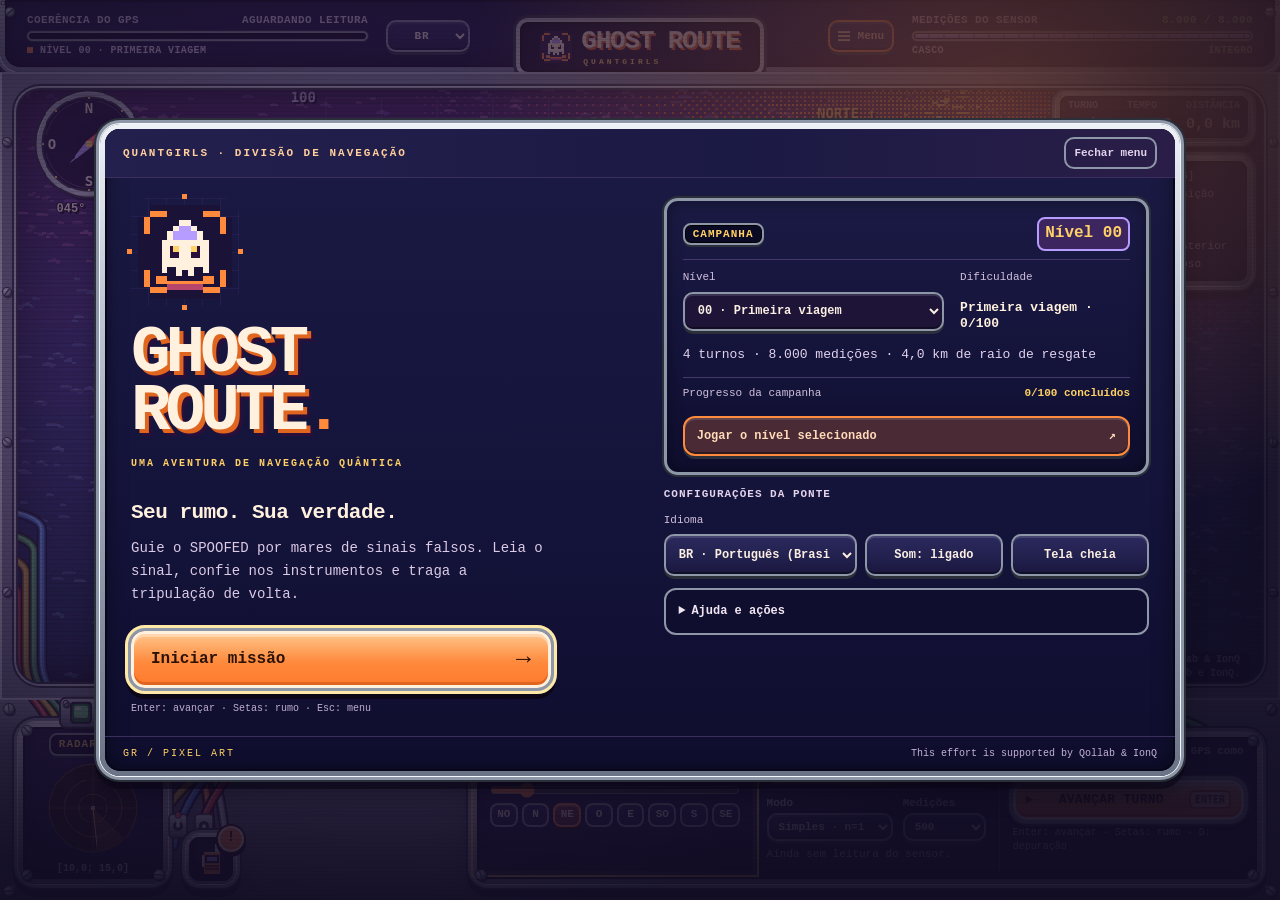
<file: public/index.html>
<!doctype html>
<!--
MIT License

Copyright (c) 2026 QuantGirls Team

Permission is hereby granted, free of charge, to any person obtaining a copy
of this software and associated documentation files (the "Software"), to deal
in the Software without restriction, including without limitation the rights
to use, copy, modify, merge, publish, distribute, sublicense, and/or sell
copies of the Software, and to permit persons to whom the Software is
furnished to do so, subject to the following conditions:

The above copyright notice and this permission notice shall be included in all
copies or substantial portions of the Software.

THE SOFTWARE IS PROVIDED "AS IS", WITHOUT WARRANTY OF ANY KIND, EXPRESS OR
IMPLIED, INCLUDING BUT NOT LIMITED TO THE WARRANTIES OF MERCHANTABILITY,
FITNESS FOR A PARTICULAR PURPOSE AND NONINFRINGEMENT. IN NO EVENT SHALL THE
AUTHORS OR COPYRIGHT HOLDERS BE LIABLE FOR ANY CLAIM, DAMAGES OR OTHER
LIABILITY, WHETHER IN AN ACTION OF CONTRACT, TORT OR OTHERWISE, ARISING FROM,
OUT OF OR IN CONNECTION WITH THE SOFTWARE OR THE USE OR OTHER DEALINGS IN THE
SOFTWARE.

Attribution Notice:
This effort is supported by Qollab & IonQ
-->
<html lang="pt-BR">
<head>
  <meta charset="utf-8">
  <meta name="viewport" content="width=device-width,initial-scale=1,viewport-fit=cover">
  <meta name="theme-color" content="#051821">
  <meta name="description" content="Ghost Route — a pixel-art quantum navigation adventure by QuantGirls.">
  <title>Ghost Route — QuantGirls</title>
  <link rel="icon" type="image/svg+xml" href="assets/img/ghost-route-mark.svg">
  <link rel="stylesheet" href="assets/css/game.css?v=9">
</head>
<body>
<div id="game-shell">
  <canvas id="map-canvas" role="img" aria-describedby="map-description"></canvas>
  <div class="scanlines" aria-hidden="true"></div>
  <div class="bezel" aria-hidden="true"></div>

  <header class="hud-top pixel-panel">
    <section class="signal">
      <div class="hud-label"><span data-i18n="signalLabel"></span><strong id="gps-status"></strong></div>
      <div class="meter"><div id="gps-meter"></div></div>
      <div class="mission-line"><span class="status-dot" aria-hidden="true"></span><span id="mission-badge"></span></div>
    </section>
    <div class="brand">
      <img class="brand-mark" src="assets/img/ghost-route-mark.svg" width="46" height="46" alt="" aria-hidden="true">
      <div class="brand-type"><h1 id="app-title">Ghost Route</h1><span class="brand-sub">QUANTGIRLS</span></div>
      <canvas id="title-canvas" width="364" height="58" hidden aria-hidden="true"></canvas>
    </div>
    <section class="energy">
      <div class="hud-label"><span id="lbl-budget"></span><strong id="val-budget"></strong></div>
      <div class="meter"><div id="budget-bar-fill"></div></div>
      <div class="mission-line hull"><span data-i18n="hullLabel"></span><strong id="hull-status"></strong></div>
    </section>
  </header>

  <nav class="utility" aria-label="Mission controls">
    <label for="lang-select" id="lbl-language" class="sr-only"></label>
    <select id="lang-select">
      <option value="pt-BR" label="BR" selected>BR · Português (Brasil)</option>
      <option value="pt-PT" label="PT">PT · Português (Portugal)</option>
      <option value="es" label="ES">ES · Español</option>
      <option value="en" label="IN">IN · English</option>
    </select>
    <button id="btn-fullscreen" type="button" data-i18n="fullscreen"></button>
    <button id="btn-restart" type="button"><span id="txt-restart"></span></button>
    <button id="btn-menu" class="menu-trigger" type="button" aria-controls="mission-menu" aria-haspopup="dialog"><span class="menu-icon" aria-hidden="true"></span><span data-i18n="menuLabel"></span></button>
  </nav>
  <div id="debug-badge" class="debug-badge"></div>

  <section class="compass-widget pixel-panel">
    <canvas id="compass-canvas" width="120" height="120" aria-hidden="true"></canvas><span id="val-heading"></span>
  </section>
  <section class="radar-widget pixel-panel">
    <span data-i18n="radarLabel"></span><canvas id="radar-canvas" width="132" height="112" aria-hidden="true"></canvas><small id="val-pos"></small>
  </section>
  <div class="telemetry-strip">
    <span><i id="lbl-turn"></i><strong id="val-turn"></strong></span>
    <span><i id="lbl-time"></i><strong id="val-time"></strong></span>
    <span><i id="lbl-dist"></i><strong id="val-dist"></strong></span>
  </div>
  <section class="radio-widget pixel-panel" aria-labelledby="heading-comms">
    <div class="panel-kicker"><h2 id="heading-comms"><span id="txt-radio-title"></span></h2><span class="radio-led" aria-hidden="true"></span><button id="btn-radio-toggle" class="radio-toggle" type="button" aria-expanded="false">▼</button></div>
    <div class="radio-body"><canvas id="avatar-canvas" width="48" height="48" aria-hidden="true"></canvas><div><strong id="speaker-name"></strong><span id="speaker-role"></span></div></div>
    <p id="dialogue-box"></p><div id="dialogue-nav"><button id="btn-next-tutorial" type="button" data-i18n="acknowledge"></button></div>
  </section>
  <section class="navigation-dock pixel-panel" aria-label="Navigation controls">
    <div class="warning-stack dock-notices" aria-live="assertive" aria-atomic="true"><div id="alert-gps" class="warning"></div><div id="alert-reef" class="warning"></div></div>
    <div class="dock-instruments">
    <div class="heading-module">
      <div class="panel-kicker"><h2 id="txt-helm-title"></h2><strong id="slider-val-display"></strong></div>
      <label id="lbl-slider-heading" for="heading-slider"></label><input id="heading-slider" type="range" min="0" max="359" value="45">
      <div class="compass-grid" role="group">
        <button class="btn-dir" type="button" data-deg="315">NW</button><button class="btn-dir" type="button" data-deg="0">N</button><button class="btn-dir" type="button" data-deg="45">NE</button><button class="btn-dir" type="button" data-deg="270">W</button><button class="btn-dir" type="button" data-deg="90">E</button><button class="btn-dir" type="button" data-deg="225">SW</button><button class="btn-dir" type="button" data-deg="180">S</button><button class="btn-dir" type="button" data-deg="135">SE</button>
      </div>
    </div>
    <div class="sensor-module">
      <div class="panel-kicker"><h2 data-i18n="sensorTitle"></h2><button id="btn-sensor-help" class="help-btn" type="button" aria-haspopup="dialog" aria-controls="sensor-intro"><span aria-hidden="true">?</span><span class="sr-only" data-i18n="sensorIntroHelp"></span></button><span class="qubit-pips" aria-hidden="true">▣ ▣ ▣</span></div>
      <div class="sensor-fields">
        <div><label id="lbl-sensor-mode" for="sensor-mode-select"></label><select id="sensor-mode-select"><option id="opt-mode-none" value="none"></option><option id="opt-mode-simple" value="simple" selected></option><option id="opt-mode-ghz" value="ghz"></option></select></div>
        <div><label id="lbl-sensor-shots" for="sensor-shots-select"></label><select id="sensor-shots-select"><option value="100">100</option><option value="250">250</option><option value="500" selected>500</option><option value="1000">1000</option></select></div>
      </div>
      <p id="last-reading"></p>
    </div>
    </div>
    <div class="action-module">
      <label class="suspicion-container"><input id="chk-suspicious" type="checkbox"><span id="lbl-suspicious"></span></label>
      <button id="btn-advance" class="sail-button" type="button"><span class="sail-icon" aria-hidden="true">▶</span><span id="txt-advance"></span><kbd data-i18n="enterKey"></kbd></button>
      <p id="txt-shortcut-hint"></p>
    </div>
  </section>
  <div class="chart-legend pixel-panel"><span id="legend-port"></span><span id="legend-ship"></span><span id="legend-gps" class="dash-key"></span><span id="legend-true" hidden></span><span id="legend-inertial" hidden></span><span id="legend-heat" class="heat-key"></span><span id="legend-reef" class="reef-key"></span></div>
  <div class="bottom-status"><span id="txt-grid-scale"></span><span class="credits"><span lang="en">This effort is supported by Qollab &amp; IonQ</span><span id="translated-credit"></span></span></div>
  <div id="live-announcer" class="sr-only" aria-live="polite" aria-atomic="true"></div><p id="map-description" class="sr-only"></p>
  <div hidden><span id="txt-map-title"></span><span id="txt-telemetry-title"></span><span id="lbl-pos"></span><span id="lbl-heading"></span><span id="lbl-speed"></span><span id="val-speed"></span></div>
</div>


<div id="sensor-intro" class="sensor-intro" role="dialog" aria-modal="true" aria-labelledby="sensor-intro-title" hidden>
  <section class="sensor-intro-box pixel-panel">
    <div class="sensor-intro-head">
      <svg class="sensor-intro-atom" viewBox="0 0 48 48" aria-hidden="true"><g fill="none" stroke-width="2.5"><ellipse cx="24" cy="24" rx="20" ry="8" stroke="#b69cff"/><ellipse cx="24" cy="24" rx="20" ry="8" stroke="#d7c8ff" transform="rotate(60 24 24)"/><ellipse cx="24" cy="24" rx="20" ry="8" stroke="#ffd166" transform="rotate(120 24 24)"/></g><circle cx="24" cy="24" r="4.5" fill="#ff8a3d"/></svg>
      <h2 id="sensor-intro-title" data-i18n="sensorIntroTitle"></h2>
    </div>
    <p data-i18n="sensorIntroGps"></p>
    <p data-i18n="sensorIntroQuantum"></p>
    <ul>
      <li data-i18n="sensorIntroMode"></li>
      <li data-i18n="sensorIntroShots"></li>
    </ul>
    <button id="btn-sensor-intro-ok" class="sensor-intro-ok" type="button" data-i18n="sensorIntroOk"></button>
  </section>
</div>
<div id="mission-menu" class="mission-menu" role="dialog" aria-modal="true" aria-labelledby="menu-title" aria-describedby="menu-intro" hidden>
  <section class="menu-box pixel-panel">
    <header class="menu-topbar"><span class="menu-eyebrow" data-i18n="menuEyebrow"></span><button id="btn-menu-close" type="button" data-i18n="menuClose"></button></header>
    <div class="menu-content">
      <div class="menu-hero">
        <div class="menu-emblem" aria-hidden="true"><img src="assets/img/ghost-route-mark.svg" width="120" height="120" alt=""><span class="emblem-cross north"></span><span class="emblem-cross east"></span><span class="emblem-cross south"></span><span class="emblem-cross west"></span></div>
        <p class="menu-brand-name" aria-hidden="true">GHOST<br> ROUTE<span class="brand-period">.</span></p>
        <p class="menu-brand-line" data-i18n="menuBrandLine"></p>
        <h2 id="menu-title" data-i18n="menuTitle"></h2>
        <p id="menu-intro" data-i18n="menuIntro"></p>
        <button id="btn-menu-primary" class="menu-primary" type="button"><span id="menu-primary-label" data-i18n="menuStart"></span><span aria-hidden="true">→</span></button>
        <p class="menu-keyboard" data-i18n="menuKeyboard"></p>
      </div>
      <div class="menu-console">
        <section class="campaign-card" aria-labelledby="menu-campaign-title">
          <div class="menu-section-heading"><h3 id="menu-campaign-title" data-i18n="menuCampaign"></h3><strong id="current-level">00</strong></div>
          <div class="campaign-selector"><div><label id="menu-level-label" for="level-select" data-i18n="menuLevel"></label><select id="level-select" aria-labelledby="menu-level-label"></select></div><div class="campaign-difficulty"><span data-i18n="menuDifficulty"></span><strong id="level-difficulty"></strong></div></div>
          <p id="level-description" class="level-description"></p>
          <div class="campaign-progress"><span data-i18n="menuProgress"></span><strong id="level-progress"></strong></div>
          <button id="btn-start-level" class="menu-level-action" type="button"><span data-i18n="menuStartLevel"></span><span aria-hidden="true">↗</span></button>
        </section>
        <section class="menu-settings" aria-labelledby="menu-settings-title">
          <h3 id="menu-settings-title" class="menu-section-label" data-i18n="menuSettings"></h3>
          <div class="menu-settings-row"><div><label for="menu-lang-select" data-i18n="menuLanguage"></label><select id="menu-lang-select"><option value="pt-BR" selected>BR · Português (Brasil)</option><option value="pt-PT">PT · Português (Portugal)</option><option value="es">ES · Español</option><option value="en">IN · English</option></select></div><button id="btn-sound" type="button" aria-pressed="false" data-i18n="soundOff"></button><button id="btn-menu-fullscreen" type="button" data-i18n="menuFullscreen"></button></div>
        </section>
        <details class="menu-guide">
          <summary data-i18n="menuGuide"></summary>
          <ol><li><strong data-i18n="menuGuideHeading"></strong><p data-i18n="menuGuideHeadingBody"></p></li><li><strong data-i18n="menuGuideSensor"></strong><p data-i18n="menuGuideSensorBody"></p></li><li><strong data-i18n="menuGuideAdvance"></strong><p data-i18n="menuGuideAdvanceBody"></p></li></ol>
        <div class="menu-secondary-actions"><button id="btn-menu-restart" type="button" data-i18n="menuRestart"></button><button id="btn-menu-export" type="button" data-i18n="menuExport"></button></div>
        </details>
      </div>
    </div>
    <footer class="menu-footer"><span class="menu-footer-code" aria-hidden="true">GR / PIXEL ART</span><span lang="en">This effort is supported by Qollab &amp; IonQ</span></footer>
  </section>
</div>

<div id="replay-modal" class="replay-modal" role="dialog" aria-modal="true" aria-labelledby="replay-title-text">
  <section class="replay-box pixel-panel">
    <div class="panel-kicker"><h2 id="replay-title-text"></h2><button id="btn-close-replay" type="button" data-i18n="close"></button></div>
    <p id="outcome-banner" class="outcome-banner"></p>
    <div class="scoreboard-grid"><div><span id="lbl-rep-score"></span><strong id="val-rep-score"></strong></div><div><span id="lbl-rep-false"></span><strong id="val-rep-false"></strong></div><div><span id="lbl-rep-dist"></span><strong id="val-rep-dist"></strong></div><div><span id="lbl-rep-shots"></span><strong id="val-rep-shots"></strong></div></div>
    <label id="lbl-scrubber" for="scrubber-range"></label><input id="scrubber-range" type="range" min="1" max="12" value="12">
    <div id="turn-event-info"></div><div id="attack-timeline"></div><p id="timeline-legend"></p>
    <button id="btn-replay-mark-final" type="button" aria-pressed="false" hidden></button>
    <div id="replay-measurement-box"><h3 id="lbl-meas-title"></h3><div id="meas-details"></div><canvas id="histogram-canvas" width="520" height="112" aria-hidden="true"></canvas><p id="histogram-caption" class="histogram-caption" data-i18n="histogramDescription"></p></div>
    <div class="replay-controls"><button id="btn-next-level" class="menu-level-action" type="button" data-i18n="nextLevel" hidden></button><button id="btn-replay-same" type="button"><span id="txt-btn-same"></span></button><button id="btn-replay-new" type="button"><span id="txt-btn-new"></span></button><button id="btn-export-json" type="button"><span id="txt-btn-export"></span></button></div>
  </section>
</div>
<div id="feature-intro" class="feature-intro" role="dialog" aria-modal="true" aria-labelledby="feature-title" aria-describedby="feature-body" hidden>
  <section class="feature-card"><span id="feature-step"></span><h2 id="feature-title"></h2><p id="feature-body"></p><button id="btn-feature-ok" type="button" data-i18n="acknowledge"></button></section>
</div>
<script src="assets/js/i18n.js?v=9"></script><script src="assets/js/engine.js?v=9"></script><script src="assets/js/audio.js?v=9"></script><script src="assets/js/onboarding.js?v=9"></script><script src="assets/js/app.js?v=9"></script><script src="assets/js/console-decor.js?v=9"></script>
</body>
</html>
</file>
<file: public/assets/css/game.css>
:root{color-scheme:dark;--ink:#081223;--panel:#081a2df2;--cyan:#94e9ff;--white:#e5f3ed;--muted:#a8c3cb;--line:#55899b;--red:#ff898e;--green:#7ce4a0;--font:'Courier New',ui-monospace,monospace}
*{box-sizing:border-box}html,body{margin:0;width:100%;height:100%;overflow:hidden;background:#031022;color:var(--white);font:700 14px/1.35 var(--font)}button,input,select{font:inherit}button,select{color:var(--white);background:#0c2037;border:2px solid #456b80;min-height:34px;padding:5px 9px;border-radius:0;box-shadow:inset 0 0 0 1px #071121;cursor:pointer}button:hover,select:hover{background:#193b52;border-color:var(--cyan)}button:active{transform:translateY(1px)}button:disabled{opacity:.45;cursor:not-allowed}button:focus-visible,input:focus-visible,select:focus-visible{outline:3px solid #fff59b;outline-offset:3px}h1,h2,h3,p{margin:0}h2,h3{font-size:14px}strong{color:var(--cyan)}small{font-size:14px}input[type=range]{accent-color:#91e9ff;cursor:pointer;height:18px;width:100%;margin:6px 0}input[type=checkbox]{accent-color:#83ddf7;width:18px;height:18px;flex-shrink:0}
#game-shell{position:relative;width:100%;height:100dvh;min-height:0;overflow:hidden;background:#062c50}#map-canvas{position:absolute;inset:0;width:100%;height:100%;image-rendering:pixelated;outline:none}.scanlines{position:absolute;inset:0;pointer-events:none;z-index:2;opacity:.22;background:repeating-linear-gradient(0deg,#020818 0,#020818 1px,transparent 1px,transparent 4px)}.bezel{position:absolute;inset:0;border:7px solid #010813;box-shadow:inset 0 0 0 2px #38687c,inset 0 0 80px #01071499;pointer-events:none;z-index:8}.pixel-panel{background:linear-gradient(180deg,#0b1a2ef5,#050d1df5);border:2px solid #7293a5;box-shadow:0 0 0 2px #020713,inset 0 0 0 2px #14283e,4px 4px 0 #020713b3;position:absolute;z-index:4}.hud-top{top:10px;left:12px;right:12px;height:87px;padding:10px 14px;display:grid;grid-template-columns:minmax(220px,1fr) 360px minmax(220px,1fr);gap:24px;align-items:center;clip-path:polygon(0 8px,8px 0,100% 0,100% calc(100% - 6px),calc(100% - 6px) 100%,0 100%)}.hud-label{display:flex;justify-content:space-between;gap:8px;text-transform:uppercase;letter-spacing:.5px}.hud-label strong{color:var(--green)}.meter{height:17px;border:2px solid #7297ac;box-shadow:inset 0 0 0 2px #051323;background:#040b18;margin:5px 0;padding:2px}.meter>div{height:100%;background:repeating-linear-gradient(90deg,transparent 0,transparent 16px,#051d2855 16px,#051d2855 18px),linear-gradient(#89e69b,#2a9562);width:100%;box-shadow:0 -2px 0 #b2edbc inset;transition:width .3s}.meter #gps-meter{background:repeating-linear-gradient(90deg,transparent 0,transparent 16px,#16222f55 16px,#16222f55 18px),linear-gradient(#75d7ff,#2c98be);box-shadow:0 -2px 0 #b4f1ff inset}.meter #gps-meter.danger,.meter #budget-bar-fill.warn{background:linear-gradient(#ef7e87,#a92b49);box-shadow:none}.mission-line{display:flex;align-items:center;gap:7px;text-transform:uppercase;font-size:14px;letter-spacing:.5px}.status-dot{width:7px;height:7px;background:var(--cyan);box-shadow:0 0 7px #77dbff}.hull{justify-content:space-between}.brand{text-align:center;align-self:center;line-height:1}.brand canvas{width:min(100%,364px);height:53px;image-rendering:pixelated;display:block;margin:-6px auto 1px}.brand-sub{font-size:14px;letter-spacing:4px;color:#8fc3d0}.utility{position:absolute;right:20px;top:109px;display:flex;gap:7px;z-index:5}.utility select{max-width:150px}.utility button{min-height:32px}.compass-widget{top:111px;left:20px;width:126px;height:148px;background:#071526e8;text-align:center;border-color:#486d87}.compass-widget canvas{width:116px;height:116px;display:block;margin:3px auto;image-rendering:pixelated}.compass-widget span{font-size:14px;color:#bdf1ff}.radar-widget{top:273px;left:20px;width:154px;text-align:center;padding:7px;background:#071526e5}.radar-widget>span{display:block;color:#bdf1ff;letter-spacing:2px}.radar-widget canvas{display:block;width:132px;height:112px;margin:4px auto;image-rendering:pixelated}.radar-widget small{display:block;color:#b2d5c7;font-size:14px}.telemetry-strip{position:absolute;right:20px;top:152px;z-index:4;background:#08192ae8;border:1px solid #486b7b;display:flex;gap:22px;padding:8px 12px}.telemetry-strip>span{display:flex;flex-direction:column;gap:2px}.telemetry-strip i{font-size:14px;font-style:normal;color:#b8d1da;text-transform:uppercase}.telemetry-strip strong{font-size:18px}.radio-widget{left:20px;bottom:217px;width:304px;max-height:244px;padding:11px 13px}.panel-kicker{display:flex;justify-content:space-between;align-items:center;gap:8px;padding-bottom:7px;margin-bottom:8px;border-bottom:1px solid #38546b;text-transform:uppercase;color:#cfeced;letter-spacing:.5px}.radio-led{color:#80e0b1}.radio-body{display:flex;align-items:center;gap:11px;margin-bottom:8px}.radio-body canvas{width:48px;height:48px;image-rendering:pixelated;flex-shrink:0}.radio-body strong,.radio-body span{display:block}.radio-body strong{text-transform:uppercase;letter-spacing:1px}.radio-body span{color:var(--muted);font-size:14px}.radio-widget p{font-size:14px;line-height:1.45;font-weight:400}.radio-widget #dialogue-nav{margin-top:9px}.warning-stack{position:absolute;top:208px;right:20px;width:min(345px,32vw);z-index:5}.warning{display:none;background:#351522ee;color:#ffc7c7;border:2px solid #cc7282;padding:10px 12px;margin-bottom:8px;box-shadow:3px 3px 0 #070a1f;font-size:14px}.navigation-dock{bottom:33px;left:50%;transform:translateX(-50%);width:min(1040px,calc(100% - 38px));min-height:168px;display:grid;grid-template-columns:1.1fr 1fr 1.12fr;gap:0;padding:12px 0;clip-path:polygon(0 8px,8px 0,calc(100% - 8px) 0,100% 8px,100% 100%,0 100%)}.navigation-dock>div{padding:0 16px}.navigation-dock>div+div{border-left:1px solid #365970}.navigation-dock label{color:#afccd5;font-size:14px}.heading-module .panel-kicker strong{white-space:nowrap}.compass-grid{display:grid;grid-template-columns:repeat(8,1fr);gap:4px}.btn-dir{padding:1px;min-height:27px;font-size:14px}.btn-dir.active{background:#275773;border-color:#93e5f5;color:#fff}.sensor-fields{display:grid;grid-template-columns:1fr 80px;gap:10px}.sensor-fields label{display:block;margin-bottom:4px}.sensor-fields select{width:100%;font-size:14px;padding:4px}.qubit-pips{color:#6ce4ff;white-space:nowrap;font-size:18px}.sensor-module p{font-size:14px;color:#add3df;font-weight:400;margin-top:9px;line-height:1.25}.suspicion-container{display:flex;align-items:center;gap:7px;margin-bottom:9px;font-size:14px;line-height:1.2;cursor:pointer}.sail-button{width:100%;min-height:53px;text-transform:uppercase;background:linear-gradient(#2d6d8d,#194761);border:2px solid #a6dbea;box-shadow:inset 0 0 0 2px #10283a,0 4px 0 #020915;display:flex;align-items:center;justify-content:center;gap:10px;font-size:17px;letter-spacing:1px}.sail-icon{color:#e7f9fa}.sail-button kbd{font-size:14px;padding:3px 4px;background:#112e44;border:1px solid #5689a1;color:#add4e2;letter-spacing:0}.action-module p{margin-top:8px;font-size:14px;line-height:1.3;color:#a5c9d2;font-weight:400}.chart-legend{right:20px;bottom:217px;width:240px;padding:10px 12px;font-size:14px;font-weight:400;line-height:1.8}.chart-legend span{display:block}.chart-legend span:before{content:'';display:inline-block;width:19px;height:3px;background:#d2f3e6;margin-right:8px;vertical-align:middle}.chart-legend .dash-key:before{height:0;background:none;border-top:2px dashed #f4ce75}.chart-legend .heat-key:before{height:7px;background:#49bded}.chart-legend .reef-key:before{height:7px;background:repeating-linear-gradient(135deg,#965867 0,#965867 2px,#132a3d 2px,#132a3d 4px)}.bottom-status{position:absolute;bottom:11px;left:23px;right:23px;display:flex;justify-content:space-between;gap:10px;color:#b3cad3;font-size:14px;z-index:4}.debug-badge{display:none;position:absolute;top:106px;left:50%;transform:translateX(-50%);z-index:6;padding:6px 12px;background:#56283b;color:#fff0bc;border:1px solid #ffd6a5}.sr-only{position:absolute!important;width:1px;height:1px;padding:0;margin:-1px;overflow:hidden;clip:rect(0,0,0,0);white-space:nowrap;border:0}.replay-modal{display:none;position:fixed;inset:0;z-index:20;align-items:flex-start;justify-content:flex-end;padding:106px 20px 18px;background:linear-gradient(90deg,transparent 25%,#030b18bb)}.replay-box{position:relative;width:min(560px,100%);max-height:calc(100dvh - 126px);overflow:auto;padding:18px}.replay-box>.panel-kicker h2{font-size:18px}.outcome-banner{padding:12px;background:#102940;color:#e1f4ef;border:1px solid #65b0b9;font-size:15px;font-weight:400}.scoreboard-grid{display:grid;grid-template-columns:repeat(4,1fr);gap:10px;margin:15px 0}.scoreboard-grid span,.scoreboard-grid strong{display:block}.scoreboard-grid span{font-size:14px;color:#b9d4da;font-weight:400}.scoreboard-grid strong{font-size:22px;margin-top:5px}.replay-box>label{font-size:14px;color:#bbd7de}.replay-box input[type=range]{margin:12px 0}#turn-event-info,#meas-details{font-size:14px;line-height:1.6;font-weight:400;color:#c1dce4}#attack-timeline{display:grid;grid-template-columns:repeat(12,1fr);gap:3px;margin:10px 0 15px}.timeline-cell{padding:6px 0;text-align:center;background:#122c43;border:1px solid #446077;font-size:14px}.timeline-cell.attack{border-color:#f59d9d;background:#412238}.timeline-cell.marked:after{content:'!';display:block;color:#fff3c4;font-weight:bold}.timeline-cell.current{outline:2px solid #a8efff;outline-offset:1px}#replay-measurement-box{margin:12px 0;border:1px solid #365d75;padding:10px}#replay-measurement-box h3{margin-bottom:7px}#histogram-canvas{width:100%;height:112px;image-rendering:pixelated;display:block;margin-top:8px}.replay-controls{display:flex;flex-wrap:wrap;gap:7px;margin-top:12px}.replay-controls button{flex:1;font-size:14px}
/* Keep every control reachable without imposing a clipped minimum viewport. */
#map-canvas:focus-visible{outline:3px solid #fff59b;outline-offset:-10px}
.radio-toggle{display:none}
.radio-widget{overflow:auto}
.chart-legend [hidden],[hidden]{display:none!important}
.bottom-status{bottom:7px;flex-direction:column;align-items:center;justify-content:center;gap:2px;font-size:12px;line-height:1.2;text-align:center}
.bottom-status>span:first-child{display:none}
.navigation-dock{bottom:44px}
#timeline-legend{font-size:12px;line-height:1.4;font-weight:400;color:#c1dce4;margin:6px 0}
.credits{display:flex;flex-direction:column;gap:2px}
.timeline-cell.marked:after{content:none}
#legend-true:before{background:#a7f2ce}
#legend-inertial:before{height:0;background:none;border-top:2px dotted #b1c8ff}
@media(min-width:900px){.radio-widget{left:194px;width:266px}.chart-legend{bottom:217px}}
@media(min-width:900px) and (max-width:1200px){.radio-widget{left:170px;width:210px}}

@media(min-width:1600px){
 .hud-top{grid-template-columns:1fr 460px 1fr}
 .brand canvas{width:420px;height:60px}
 .radio-widget{width:330px}
 .navigation-dock{width:1100px}
}
@media(max-width:1200px){
 .chart-legend{display:none}
 .radio-widget{width:265px;bottom:231px;max-height:225px}
 .hud-top{grid-template-columns:1fr 285px 1fr;gap:12px}
 .brand canvas{width:285px;height:48px}
 .brand-sub{letter-spacing:2px}
 .hud-label{font-size:14px;letter-spacing:0}
 .utility{gap:4px}
 .navigation-dock{grid-template-columns:1fr 1fr 1fr}
 .navigation-dock>div{padding:0 11px}
 .sail-button kbd{display:none}
}
@media(max-height:740px) and (min-width:900px){
 .radio-widget{max-height:174px;width:266px;bottom:227px}
 .radio-widget .radio-body{display:none}
 .radar-widget{top:267px;width:126px}
 .radar-widget canvas{width:105px;height:90px}
 .navigation-dock{min-height:156px}
 .sensor-module p{font-size:12px}
 .chart-legend{display:none}
}

/* Portrait and tablet layouts keep a visible, expandable mission radio. */
@media(max-width:850px){
 .hud-top{left:8px;right:8px;top:8px;height:150px;padding:50px 10px 7px;grid-template-columns:1fr 1fr;gap:12px;align-content:start;align-items:start}
 .brand{position:absolute;top:7px;left:50%;transform:translateX(-50%);width:245px}
 .brand canvas{width:245px;height:39px;margin:0 auto}
 .brand-sub{display:none}
 .signal,.energy{min-width:0}
 .hud-label{display:block;font-size:13px;line-height:1.2;letter-spacing:0}
 .hud-label>span,.hud-label>strong{display:block;overflow-wrap:anywhere}
 .hud-label strong{margin-top:2px;font-size:13px}
 .meter{height:12px;margin:4px 0;padding:1px}
 .mission-line{font-size:12px;line-height:1.2;letter-spacing:0}
 .mission-line .status-dot{display:none}
 .utility{top:168px;left:12px;right:12px;display:grid;grid-template-columns:94px minmax(0,1fr) 84px;gap:5px;align-items:stretch}
 .utility button,.utility select{font-size:13px;min-height:38px;padding:4px;white-space:normal;max-width:none;min-width:0;line-height:1.2}
 .compass-widget{top:219px;left:12px;width:96px;height:115px}
 .compass-widget canvas{width:87px;height:87px}
 .compass-widget span{font-size:13px}
 .telemetry-strip{top:219px;left:120px;right:12px;gap:8px;padding:7px 8px;justify-content:space-between}
 .telemetry-strip>span{min-width:0}
 .telemetry-strip i{font-size:12px;line-height:1.2;overflow-wrap:anywhere}
 .telemetry-strip strong{font-size:14px;white-space:nowrap}
 .radar-widget{display:none}
 .radio-widget{top:346px;bottom:auto;left:12px;width:176px;max-height:none;padding:7px 9px;overflow:visible;z-index:6}
 .radio-widget .panel-kicker{margin:0;padding:0;border:0;letter-spacing:0}
 .radio-widget h2{font-size:12px;line-height:1.2}
 .radio-widget .radio-body,.radio-led{display:none}
 .radio-toggle{display:inline-block;min-height:29px;min-width:29px;padding:2px 5px;font-size:13px;flex-shrink:0}
 .radio-widget:not(.radio-open) #dialogue-box,.radio-widget:not(.radio-open) #dialogue-nav{display:none!important}
 .radio-widget.radio-open{width:min(344px,calc(100% - 24px));max-height:min(180px,max(90px,calc(100dvh - 615px)));overflow:auto}
 .radio-widget.radio-open #dialogue-box{margin-top:8px;font-size:14px;line-height:1.35}
 .radio-widget #dialogue-nav{margin-top:8px}
 .radio-widget #dialogue-nav button{min-height:32px;padding:3px 7px}
 .navigation-dock{bottom:43px;width:calc(100% - 24px);min-height:213px;padding:9px 0;grid-template-columns:1fr 1fr}
 .navigation-dock>div{padding:0 9px;min-width:0}
 .navigation-dock .panel-kicker{margin-bottom:5px;padding-bottom:4px;gap:4px}
 .panel-kicker h2{font-size:14px;line-height:1.2}
 .heading-module .panel-kicker strong{font-size:13px}
 .heading-module>label{display:none}
 .heading-module input[type=range]{margin:4px 0;height:20px}
 .compass-grid{grid-template-columns:repeat(4,1fr);gap:4px}
 .btn-dir{min-height:29px;font-size:13px}
 .qubit-pips{display:none}
 .sensor-fields{display:block}
 .sensor-fields>div{display:flex;align-items:center;gap:5px;margin-top:7px}
 .sensor-fields label{display:block;margin:0;white-space:nowrap;font-size:12px;line-height:1.2}
 .sensor-fields select{flex:1;width:0;min-width:0;min-height:32px;font-size:13px;padding:3px}
 .sensor-module p{display:block;font-size:12px;margin-top:7px;line-height:1.25;overflow-wrap:anywhere}
 .action-module{grid-column:1/3;display:grid;grid-template-columns:1fr 1fr;gap:10px;align-items:center;padding-top:8px!important;margin-top:8px;border-top:1px solid #365970;border-left:none!important}
 .suspicion-container{margin:0!important;font-size:13px!important;line-height:1.25;min-height:42px}
 .sail-button{min-height:43px;font-size:14px;padding:5px;gap:5px;letter-spacing:0}
 .sail-icon,.action-module p{display:none}
 .chart-legend{display:none}
 .warning-stack{top:281px;right:12px;width:calc(100% - 132px);max-height:58px;overflow:auto}
 .warning{font-size:12px;line-height:1.25;padding:5px 7px;margin-bottom:5px}
 .bottom-status{left:12px;right:12px;font-size:11px;line-height:1.15}
 .debug-badge{top:122px;left:auto;right:18px;transform:none;max-width:45%;font-size:11px;padding:3px 6px}
 .bezel{border-width:5px}
 .replay-modal{padding:12px}
 .replay-box{width:min(560px,100%);max-height:calc(100dvh - 24px);padding:13px}
 .replay-box>.panel-kicker{flex-wrap:wrap}
 .replay-box>.panel-kicker h2{font-size:16px}
 .scoreboard-grid{grid-template-columns:repeat(2,1fr)}
 #attack-timeline{grid-template-columns:repeat(6,1fr)}
}
@media(min-width:521px) and (max-width:850px) and (min-height:521px){
 .hud-top{height:126px;padding-top:44px}
 .utility{top:144px;grid-template-columns:124px minmax(0,190px) 105px;right:auto}
 .compass-widget{top:191px}
 .telemetry-strip{top:191px;left:auto;max-width:290px;width:45%}
 .radio-widget{top:321px}
 .radio-widget.radio-open{max-height:min(210px,max(60px,calc(100dvh - 580px)))}
 .navigation-dock{min-height:193px}
 .compass-grid{grid-template-columns:repeat(8,1fr)}
 .warning-stack{top:253px;max-width:320px;max-height:64px}
 .debug-badge{top:101px}
}

/* Landscape: a compact three-column dock leaves a usable chart between it
   and the HUD. The radio remains available instead of disappearing. */
@media(max-height:520px) and (min-width:621px){
 .hud-top{left:8px;right:8px;top:6px;height:68px;padding:4px 10px;grid-template-columns:minmax(0,1fr) 220px minmax(0,1fr);gap:14px;align-items:center;align-content:normal}
 .brand{position:static;transform:none;width:auto}
 .brand canvas{width:220px;height:35px;margin:0 auto}
 .brand-sub{display:none}
 .signal,.energy{margin:0;min-width:0}
 .hud-label{display:block;font-size:12px;line-height:1.15;letter-spacing:0}
 .hud-label>span,.hud-label>strong{display:block;overflow-wrap:normal}
 .hud-label strong{font-size:12px;margin:0}
 .meter{height:9px;margin:3px 0;padding:1px}
 .mission-line{font-size:11px;line-height:1.1;letter-spacing:0}
 .status-dot{display:none}
 .utility{top:83px;left:auto;right:12px;display:flex;gap:5px;max-width:calc(100% - 330px)}
 .utility button,.utility select{min-height:30px;font-size:12px;padding:3px 5px;white-space:normal;line-height:1.15;min-width:0}
 .utility select{max-width:116px}
 .utility button{max-width:180px}
 .compass-widget{top:83px;left:12px;width:78px;height:96px}
 .compass-widget canvas{width:68px;height:68px}
 .compass-widget span{font-size:12px}
 .radar-widget{display:none}
 .telemetry-strip{top:124px;left:auto;right:12px;gap:12px;padding:5px 8px;width:auto;max-width:294px}
 .telemetry-strip i{font-size:11px}
 .telemetry-strip strong{font-size:13px}
 .radio-widget{display:block;top:83px;bottom:auto;left:105px;width:198px;padding:6px 8px;max-height:none;overflow:visible;z-index:6}
 .radio-widget .panel-kicker{margin:0;padding:0;border:0;letter-spacing:0}
 .radio-widget h2{font-size:12px}
 .radio-widget .radio-body,.radio-led{display:none}
 .radio-toggle{display:inline-block;min-height:26px;min-width:26px;padding:2px 4px;font-size:12px;flex-shrink:0}
 .radio-widget:not(.radio-open) #dialogue-box,.radio-widget:not(.radio-open) #dialogue-nav{display:none!important}
 .radio-widget.radio-open{width:min(344px,calc(100% - 128px));max-height:calc(100dvh - 239px);overflow:auto}
 .radio-widget.radio-open #dialogue-box{font-size:13px;line-height:1.3;margin-top:7px}
 .radio-widget #dialogue-nav{margin-top:6px}
 .radio-widget #dialogue-nav button{min-height:28px;font-size:12px;padding:3px 6px}
 .navigation-dock{bottom:43px;width:calc(100% - 24px);min-height:132px;grid-template-columns:1.05fr 1fr 1fr;padding:7px 0}
 .navigation-dock>div{padding:0 10px;min-width:0}
 .navigation-dock>div+div{border-left:1px solid #365970}
 .navigation-dock .panel-kicker{gap:4px;margin-bottom:4px;padding-bottom:3px}
 .navigation-dock h2{font-size:13px}
 .heading-module .panel-kicker{display:flex}
 .heading-module .panel-kicker strong{font-size:12px}
 .heading-module>label{display:block;font-size:12px}
 .heading-module input[type=range]{height:18px;margin:2px 0}
 .compass-grid{grid-template-columns:repeat(8,1fr);gap:3px}
 .btn-dir{min-height:28px;font-size:12px}
 .sensor-fields{display:grid;grid-template-columns:minmax(0,1fr) 88px;gap:7px}
 .sensor-fields>div{display:block;margin:0}
 .sensor-fields label{font-size:12px;margin-bottom:3px;white-space:normal}
 .sensor-fields select{width:100%;min-height:29px;font-size:12px;padding:3px}
 .sensor-module p{display:block;margin-top:5px;font-size:11px;line-height:1.15;max-height:none;overflow:visible}
 .qubit-pips{display:none}
 .action-module{grid-column:auto;display:block;border-top:none;margin-top:0;padding-top:0!important}
 .suspicion-container{font-size:12px!important;line-height:1.2;min-height:29px;margin-bottom:7px!important}
 .sail-button{font-size:13px;letter-spacing:0;min-height:39px;padding:5px;gap:5px}
 .sail-icon,.action-module p,.sail-button kbd{display:none}
 .chart-legend{display:none}
 .warning-stack{top:176px;right:12px;width:300px;max-width:calc(100% - 330px);max-height:max(28px,calc(100dvh - 355px));overflow:auto}
 .warning{font-size:12px;line-height:1.2;padding:4px 6px;margin-bottom:4px}
 .bottom-status{left:12px;right:12px;bottom:6px;font-size:11px;line-height:1.15}
 .debug-badge{top:47px;left:50%;right:auto;transform:translateX(-50%);max-width:220px;white-space:normal;font-size:10px;padding:2px 4px}
 .replay-modal{padding:8px}
 .replay-box{max-height:calc(100dvh - 16px);padding:12px}
 .scoreboard-grid{grid-template-columns:repeat(4,1fr)}
}

/* Short portrait windows retain the radio above the controls. */
@media(max-width:620px) and (max-height:700px){
 .hud-top{height:125px;padding-top:42px}
 .brand{top:5px;width:220px}
 .brand canvas{width:220px;height:34px}
 .hud-label,.hud-label strong{font-size:12px;line-height:1.15}
 .meter{height:9px;margin:3px 0}
 .mission-line{font-size:11px}
 .utility{top:137px}
 .utility button,.utility select{min-height:34px;font-size:12px}
 .compass-widget{top:182px;width:78px;height:96px}
 .compass-widget canvas{width:68px;height:68px}
 .compass-widget span{font-size:12px}
 .telemetry-strip{top:182px;left:102px}
 .radio-widget{top:242px;left:102px;width:176px}
 .radio-widget.radio-open{left:12px;width:calc(100% - 24px);max-height:max(64px,calc(100dvh - 520px))}
 .warning-stack{top:285px;left:12px;right:12px;width:auto;max-height:35px}
 .debug-badge{top:102px}
}
@media(max-width:620px) and (max-height:520px){
 html,body{overflow-y:auto;overflow-x:hidden;height:auto;min-height:100%}
 #game-shell{height:680px;min-height:680px}
 .radio-widget.radio-open{max-height:150px}
}
/* Very small windows may scroll; no essential control is clipped away. */
@media(max-width:340px),(max-height:340px){
 html,body{overflow-y:auto;overflow-x:hidden;height:auto;min-height:100%}
 #game-shell{height:680px;min-height:680px}
 .radio-widget.radio-open{max-height:180px}
 .warning-stack{max-height:70px}
}
@media(prefers-reduced-motion:reduce){
 *,*:before,*:after{transition:none!important;animation:none!important;scroll-behavior:auto!important}
}

/* Ghost Route: a seafoam signal against a deep-water bridge. */
:root{--ink:#041119;--panel:#071c28f5;--cyan:#8ce5f1;--seafoam:#84ecd7;--white:#e4f1e9;--muted:#9cb9c1;--line:#3c6a79;--red:#ff9a95;--green:#91e9bd}
button,select{border-width:1px;border-color:var(--line);background:#0b2937;box-shadow:inset 0 0 0 1px #183a46,0 2px 0 #031018}
button:hover,select:hover{border-color:var(--cyan);background:#143e4c}
button:focus-visible,input:focus-visible,select:focus-visible,summary:focus-visible{outline-color:#ffe4a0}
input[type=range],input[type=checkbox]{accent-color:var(--seafoam)}
.scanlines{opacity:.13}
.bezel{border-color:#020b11;box-shadow:inset 0 0 0 1px #3c6a79,inset 0 0 60px #010a1470}
.pixel-panel{border:1px solid #507d87;background:linear-gradient(180deg,#0a2634f5,#061924f5);box-shadow:0 0 0 2px #041017,inset 0 0 0 1px #183843,3px 3px 0 #010911a3}
.pixel-panel:before{content:'';position:absolute;width:3px;height:3px;top:4px;left:4px;background:#83b8bf;box-shadow:0 1px 0 #041017;pointer-events:none}
.hud-top{top:12px;left:14px;right:14px;height:84px;grid-template-columns:minmax(0,1fr) 330px minmax(0,1fr);padding:10px 18px;border-bottom:3px solid #3f7c87;clip-path:none}
.hud-label{font-size:13px;letter-spacing:.4px}
.hud-label strong{white-space:nowrap}
.meter{height:13px;padding:2px;border:1px solid #456b78;background:#041119;box-shadow:none}
.meter>div{background:repeating-linear-gradient(90deg,transparent 0,transparent 13px,#041d2866 13px,#041d2866 15px),linear-gradient(#91ecc2,#499e85);box-shadow:none}
.mission-line{font-size:12px;letter-spacing:.4px;color:#b9d6d4}
.status-dot{width:6px;height:6px;background:var(--seafoam);box-shadow:none}
.brand{display:flex;justify-content:center;align-items:center;gap:9px;line-height:1}
.brand-mark{width:46px;height:46px;image-rendering:pixelated;flex-shrink:0}
.brand-type{text-align:left}
.brand h1{font-size:29px;text-transform:uppercase;letter-spacing:-1.8px;color:#e0f7ec;text-shadow:2px 2px 0 #2a6575,4px 4px 0 #020d15;white-space:nowrap}
.brand-sub{display:block;margin:8px 0 0 2px;font-size:10px;letter-spacing:4px;color:var(--seafoam)}
.utility{gap:6px;align-items:stretch}
.utility select{max-width:150px;font-size:12px}
.utility button{font-size:12px;min-height:34px}
.menu-trigger{display:flex;align-items:center;gap:8px;border-color:#75b9b8;color:var(--seafoam)}
.menu-icon{width:12px;height:2px;background:currentColor;box-shadow:0 -4px 0 currentColor,0 4px 0 currentColor}
.compass-widget,.radar-widget{background:#071b28eb}
.compass-widget span,.radar-widget>span{color:var(--seafoam)}
.radar-widget>span{font-size:12px;letter-spacing:1px}
.radar-widget small{font-size:12px;color:#a4c8be}
.telemetry-strip{top:155px;border-color:#3b6b76;background:#071c28ed}
.telemetry-strip i{font-size:11px;color:#a2bfc6}
.telemetry-strip strong{color:#d9eee6}
.radio-widget{bottom:236px;max-height:235px}
.panel-kicker{padding-bottom:8px;margin-bottom:9px;border-color:#315765;color:#d6e9e1;letter-spacing:.6px}
.radio-led{width:5px;height:5px;background:var(--seafoam)}
.radio-body canvas{border:1px solid #315765}
.radio-body strong{font-size:13px;letter-spacing:.4px}
.radio-body span{font-size:12px}
.radio-widget p{font-size:13px;line-height:1.5}
.warning{border:1px solid #d48682;border-left:4px solid #ff9a95;background:#321d29f2;color:#ffcbc0;font-size:13px}
.navigation-dock{width:min(1080px,calc(100% - 38px));min-height:175px;padding:14px 0;grid-template-columns:1.12fr 1fr 1.05fr;border-top:3px solid #6cc1bf;clip-path:none}
.navigation-dock>div{padding:0 18px}
.navigation-dock>div+div{border-color:#315765}
.navigation-dock label{font-size:12px}
.heading-module .panel-kicker strong{font-size:13px;color:var(--seafoam)}
.btn-dir{min-height:30px;font-size:12px;box-shadow:none}
.btn-dir.active{border-color:var(--seafoam);background:#245651;color:#dcfff2}
.sensor-fields{grid-template-columns:minmax(0,1fr) 83px}
.sensor-fields select{font-size:12px;padding:4px 6px}
.qubit-pips{color:var(--seafoam);font-size:17px;letter-spacing:-2px}
.sensor-module p{font-size:12px;line-height:1.3;color:#b0cdd1}
.suspicion-container{gap:8px;min-height:29px;line-height:1.25}
.sail-button{justify-content:space-between;min-height:51px;padding:10px 12px;border:1px solid #b7fff0;background:linear-gradient(#a0f5de,#6dcdbd);box-shadow:inset 0 0 0 2px #65b8ad,0 4px 0 #020b13;color:#062821;font-size:15px;letter-spacing:.3px}
.sail-button:hover{border-color:#e3fff4;background:#bafbe7}
.sail-icon{color:#1b5d56}
.sail-button kbd{border-color:#4d968e;background:#92decb;color:#1b5d56;font-size:11px}
.action-module p{font-size:11px;line-height:1.4;color:#9dbbc4}
.chart-legend{bottom:237px;font-size:12px;line-height:1.85}
.bottom-status{font-size:11px;color:#abc3c7}

/* The bridge menu has its own wordmark, signal emblem and campaign console. */
.mission-menu{position:fixed;inset:0;z-index:30;display:flex;justify-content:center;align-items:center;padding:24px;overflow:auto;background:radial-gradient(ellipse at 30% 40%,#0d435866,#04101aed 70%),repeating-linear-gradient(0deg,#04101922 0,#04101922 1px,transparent 1px,transparent 4px)}
.menu-box{position:relative;width:min(1080px,100%);max-height:calc(100dvh - 48px);overflow:auto;border-color:#56949a;background:#071c28f8;box-shadow:0 0 0 3px #020d15,8px 8px 0 #010912aa}
.menu-box:before{top:7px;left:7px;background:var(--seafoam)}
.menu-topbar{display:flex;align-items:center;justify-content:space-between;gap:16px;min-height:59px;padding:11px 22px;border-bottom:1px solid #2d505e;background:#08222e}
.menu-eyebrow{color:#9cd5d1;font-size:11px;letter-spacing:2px}
#btn-menu-close{min-height:32px;padding:4px 8px;color:#adcad0;font-size:11px;background:transparent;box-shadow:none}
.menu-content{display:grid;grid-template-columns:1.04fr 1fr;gap:40px;padding:30px 36px 26px}
.menu-hero{position:relative;display:flex;flex-direction:column;align-items:flex-start;min-width:0}
.menu-emblem{position:relative;display:flex;align-items:center;justify-content:center;width:108px;height:108px;margin-bottom:19px;background:repeating-linear-gradient(0deg,transparent 0,transparent 17px,#183e452b 17px,#183e452b 18px),repeating-linear-gradient(90deg,transparent 0,transparent 17px,#183e452b 17px,#183e452b 18px)}
.menu-emblem img{width:94px;height:94px;image-rendering:pixelated}
.emblem-cross{position:absolute;width:5px;height:5px;background:#83d4ce}
.emblem-cross.north{top:-4px;left:51px}.emblem-cross.east{right:-4px;top:51px}.emblem-cross.south{bottom:-4px;left:51px}.emblem-cross.west{left:-4px;top:51px}
.menu-brand-name{color:#def9e9;font-size:66px;line-height:.88;font-weight:900;letter-spacing:-5px;text-shadow:4px 4px 0 #256277}
.brand-period{color:var(--seafoam);text-shadow:none}
.menu-brand-line{margin-top:16px;color:var(--seafoam);font-size:10px;letter-spacing:2px}
#menu-title{margin-top:29px;color:#e0efe6;font-size:21px;letter-spacing:-.5px;line-height:1.25;text-transform:none}
#menu-intro{max-width:420px;margin-top:11px;color:#aec8cd;font-size:14px;font-weight:400;line-height:1.65}
.menu-primary{display:flex;align-items:center;justify-content:space-between;gap:15px;width:100%;max-width:420px;min-height:55px;margin-top:25px;padding:13px 17px;border:1px solid #c1fff0;background:#8be6cb;box-shadow:inset 0 0 0 2px #58b3a5,0 4px 0 #031018;color:#092a25;font-size:16px}
.menu-primary:hover{border-color:#e2fff4;background:#b4f6dc}
.menu-primary>span:last-child{font-size:25px;line-height:1}
.menu-keyboard{margin-top:13px;color:#80a8b2;font-size:10px;font-weight:400;line-height:1.5}
.menu-console{display:flex;flex-direction:column;gap:18px;min-width:0}
.campaign-card{position:relative;padding:19px 20px;border:1px solid #366b77;background:linear-gradient(135deg,#123946,#0c2935)}
.campaign-card:before{content:'';position:absolute;top:-1px;left:-1px;width:45px;height:3px;background:var(--seafoam)}
.menu-section-heading{display:flex;align-items:center;justify-content:space-between;gap:12px;padding-bottom:12px;margin-bottom:15px;border-bottom:1px solid #365b67}
.menu-section-heading h3{color:#d8ede4;font-size:15px;letter-spacing:.5px;text-transform:uppercase}
#current-level{min-width:40px;padding:4px 6px;border:1px solid #4b938f;background:#174b4c;color:var(--seafoam);font-size:16px;text-align:center}
.campaign-selector{display:grid;grid-template-columns:minmax(0,1fr) minmax(86px,.65fr);gap:16px;align-items:start}
.campaign-selector label,.campaign-difficulty>span,.menu-settings label{display:block;margin-bottom:7px;color:#a3c4c9;font-size:11px;font-weight:400}
#level-select{width:100%;min-height:39px;background:#09232f;font-size:12px}
.campaign-difficulty strong{display:inline-block;padding-top:8px;color:#d0eadb;font-size:13px;line-height:1.25}
.level-description{min-height:66px;margin-top:16px;color:#bbd3d5;font-size:13px;line-height:1.55;font-weight:400}
.campaign-progress{display:flex;align-items:center;justify-content:space-between;gap:12px;margin-top:14px;padding-top:12px;border-top:1px solid #315b66;color:#9dbcc3;font-size:11px;font-weight:400}
.campaign-progress strong{color:var(--seafoam);text-align:right}
.menu-level-action{display:flex;align-items:center;justify-content:space-between;gap:10px;width:100%;min-height:40px;margin-top:15px;padding:9px 12px;border-color:#5cbab2;background:#16493f;color:#a8f0d4;font-size:12px}
.menu-level-action:hover{border-color:#a3f5d9;background:#226354}
.menu-section-label{margin-bottom:11px;color:#b5d4d5;font-size:11px;letter-spacing:1px;text-transform:uppercase}
.menu-settings-row{display:grid;grid-template-columns:minmax(0,1fr) minmax(0,1fr);gap:10px;align-items:end}
.menu-settings-row select,.menu-settings-row button{width:100%;min-height:42px;font-size:12px}
.menu-guide{padding:11px 13px;border:1px solid #2d5361;color:#abcad0;background:#09222e}
.menu-guide summary{padding:2px 0;color:#bdd9d9;font-size:12px;cursor:pointer}
.menu-guide[open] summary{margin-bottom:13px}
.menu-guide ol{display:grid;gap:12px;margin:0;padding-left:23px}
.menu-guide li{padding-left:4px;color:var(--seafoam);font-size:12px}
.menu-guide strong{color:#d4e8df;font-size:12px}
.menu-guide p{margin-top:4px;color:#a3c1c8;font-size:12px;font-weight:400;line-height:1.5}
.menu-secondary-actions{display:grid;grid-template-columns:1fr 1fr;gap:10px}
.menu-secondary-actions button{min-height:36px;background:transparent;box-shadow:none;color:#a8c3c8;font-size:11px}
.menu-footer{display:flex;align-items:center;justify-content:space-between;gap:16px;padding:13px 22px;border-top:1px solid #244b58;color:#83a7b3;font-size:10px;font-weight:400}
.menu-footer-code{color:#89c8c4;letter-spacing:2px}
.replay-box>.panel-kicker h2{color:#d4ebe5}
.outcome-banner{border-color:#579f9c;background:#11313c;color:#dfede4;font-size:14px;line-height:1.5}
.scoreboard-grid span{font-size:12px}
.scoreboard-grid strong{color:var(--seafoam)}
.timeline-cell{border-color:#446a75;background:#12313d;font-size:12px}
.timeline-cell.attack{border-color:#e58e88;background:#412832}
.timeline-cell.current{outline-color:var(--seafoam)}
.replay-controls button{font-size:12px}
.replay-controls #btn-next-level{flex-basis:100%;margin-top:0;min-height:43px;justify-content:center}
.tutorial-focus{outline:2px solid var(--seafoam);outline-offset:4px;box-shadow:0 0 0 6px #79e7cd22}

@media(min-width:1600px){
 .hud-top{grid-template-columns:1fr 410px 1fr}.brand h1{font-size:35px}.brand-mark{width:52px;height:52px}.navigation-dock{width:1120px}
}
@media(max-width:1200px){
 .hud-top{grid-template-columns:minmax(0,1fr) 280px minmax(0,1fr);gap:15px;padding:10px 13px}.brand h1{font-size:25px;letter-spacing:-1.5px}.brand-mark{width:40px;height:40px}.hud-label{font-size:12px;letter-spacing:0}.mission-line{font-size:11px;letter-spacing:0}
 .navigation-dock{grid-template-columns:1fr 1fr 1fr}.navigation-dock>div{padding:0 12px}.menu-content{gap:28px;padding:26px 28px}
}
@media(max-height:740px) and (min-width:900px){
 .radio-widget{max-height:175px;bottom:235px}.navigation-dock{min-height:159px}.menu-content{padding-top:20px;padding-bottom:20px}.menu-emblem{width:82px;height:82px;margin-bottom:15px}.menu-emblem img{width:76px;height:76px}.emblem-cross{display:none}.menu-brand-name{font-size:56px}#menu-title{margin-top:20px}.menu-primary{margin-top:20px}
}
@media(max-width:900px){
 .utility #btn-fullscreen,.utility #btn-restart{display:none}.menu-content{gap:24px;padding:24px}.menu-brand-name{font-size:56px}.menu-brand-line{font-size:9px;letter-spacing:1px}#menu-title{font-size:20px}#menu-intro{font-size:13px}.campaign-card{padding:16px}
}
@media(max-width:850px){
 .hud-top{top:8px;left:9px;right:9px;height:136px;padding:55px 11px 9px;grid-template-columns:1fr 1fr;gap:13px;align-items:start;align-content:start}.brand{top:9px;width:264px}.brand h1{font-size:27px}.brand-mark{width:36px;height:36px}.brand-sub{display:block;margin-top:5px;font-size:8px;letter-spacing:3px}
 .hud-label,.hud-label strong{font-size:12px}.meter{height:10px}.mission-line{font-size:10px;line-height:1.2}.utility{top:156px;left:auto;right:12px;display:flex;gap:6px}.utility select{width:154px;max-width:none}.utility button,.utility select{min-height:35px;padding:4px 8px;font-size:12px;white-space:nowrap}
 .compass-widget{top:157px;width:83px;height:101px}.compass-widget canvas{width:74px;height:74px}.compass-widget span{font-size:12px}.telemetry-strip{top:204px;left:107px;right:12px;gap:7px;padding:6px 8px}.telemetry-strip i{font-size:10px}.telemetry-strip strong{font-size:13px}
 .radio-widget{top:270px;bottom:auto;width:173px;max-height:none}.radio-widget h2{font-size:12px}.radio-widget.radio-open #dialogue-box{font-size:13px;line-height:1.4}.radio-widget.radio-open{max-height:min(180px,max(90px,calc(100dvh - 580px)))}
 .navigation-dock{bottom:43px;width:calc(100% - 24px);min-height:212px;grid-template-columns:1fr 1fr;padding:10px 0}.navigation-dock>div{padding:0 10px}.navigation-dock .panel-kicker{margin-bottom:5px;padding-bottom:5px}.navigation-dock h2{font-size:12px}.heading-module .panel-kicker strong{font-size:11px}.btn-dir{min-height:29px;font-size:12px}.sensor-fields{display:block}.sensor-fields label{font-size:11px}.sensor-fields select{font-size:12px;padding:3px}.sensor-module p{font-size:11px;line-height:1.3}
 .action-module{grid-template-columns:1fr 1fr;padding-top:9px!important;margin-top:9px}.suspicion-container{min-height:42px;font-size:12px!important}.sail-button{justify-content:center;min-height:44px;padding:5px;font-size:13px;letter-spacing:0}.warning-stack{top:309px;left:auto;right:12px;width:calc(100% - 24px);max-height:61px}.warning{font-size:11px;line-height:1.3;padding:6px 8px}.bottom-status{font-size:10px}.debug-badge{top:111px;font-size:10px}
}
@media(min-width:521px) and (max-width:850px) and (min-height:521px){
 .hud-top{height:124px;padding-top:49px}.utility,.compass-widget{top:146px}.compass-widget{width:96px;height:114px}.compass-widget canvas{width:86px;height:86px}.telemetry-strip{top:195px;left:auto;width:min(320px,50%)}.radio-widget{top:273px}.navigation-dock{min-height:194px}.warning-stack{top:238px;left:auto;width:min(320px,50%)}
}
@media(max-width:700px){
 .mission-menu{align-items:flex-start;padding:12px}.menu-box{max-height:calc(100dvh - 24px)}.menu-topbar{min-height:54px;padding:10px 14px;gap:10px}.menu-eyebrow{font-size:9px;letter-spacing:.7px;line-height:1.5}.menu-content{grid-template-columns:1fr;gap:24px;padding:22px}
 .menu-hero{display:grid;grid-template-columns:72px minmax(0,1fr);align-items:start;column-gap:14px}.menu-emblem{width:72px;height:72px;margin:0;grid-row:1/3}.menu-emblem img{width:64px;height:64px}.emblem-cross{display:none}.menu-brand-name{font-size:43px;line-height:.9;letter-spacing:-3px}.menu-brand-name br{display:none}.menu-brand-line{align-self:end;margin-top:9px;font-size:9px;line-height:1.5;letter-spacing:.6px}
 #menu-title{grid-column:1/3;margin-top:22px;font-size:20px}#menu-intro{grid-column:1/3;max-width:none;margin-top:8px;font-size:13px;line-height:1.55}.menu-primary{grid-column:1/3;max-width:none;margin-top:19px;min-height:49px;font-size:14px}.menu-keyboard{grid-column:1/3;margin-top:11px;font-size:10px}.menu-console{gap:17px}.level-description{min-height:0}.menu-footer{padding:12px 14px;font-size:9px;line-height:1.5}.menu-footer-code{font-size:9px;letter-spacing:.5px;white-space:nowrap}
}
@media(max-height:520px) and (min-width:621px){
 .hud-top{top:6px;left:8px;right:8px;height:68px;padding:4px 10px;grid-template-columns:minmax(0,1fr) 225px minmax(0,1fr);gap:12px;align-items:center;align-content:normal}.brand{position:static;transform:none;width:auto;gap:5px}.brand h1{font-size:23px;letter-spacing:-1.5px}.brand-mark{width:32px;height:32px}.brand-sub{display:none}.hud-label,.hud-label strong{font-size:11px}.meter{height:8px}.mission-line{font-size:10px}
 .utility{top:84px;left:auto;right:12px;display:flex;gap:5px}.utility button,.utility select{min-height:30px;padding:3px 6px;font-size:11px}.utility select{width:148px;max-width:148px}.compass-widget{top:84px;width:77px;height:93px}.compass-widget canvas{width:67px;height:67px}.compass-widget span{font-size:11px}.telemetry-strip{top:123px;left:auto;width:auto;gap:12px;padding:5px 8px}.telemetry-strip i{font-size:10px}.telemetry-strip strong{font-size:12px}
 .radio-widget{top:84px;bottom:auto;left:103px;width:190px;padding:6px 8px;max-height:none}.radio-widget h2{font-size:11px}.radio-widget.radio-open #dialogue-box{font-size:12px;line-height:1.35}.navigation-dock{bottom:43px;min-height:132px;grid-template-columns:1.05fr 1fr 1fr;padding:7px 0}.navigation-dock>div{padding:0 10px}.navigation-dock .panel-kicker{margin-bottom:4px;padding-bottom:3px}.navigation-dock h2{font-size:12px}.heading-module .panel-kicker strong{font-size:11px}.heading-module>label{font-size:11px}.btn-dir{min-height:28px;font-size:11px}
 .sensor-fields{display:grid;grid-template-columns:minmax(0,1fr) 82px;gap:7px}.sensor-fields label,.sensor-fields select{font-size:11px}.sensor-fields select{width:100%;padding:3px}.sensor-module p{font-size:10px;line-height:1.25}.action-module{display:block;grid-column:auto;margin-top:0;padding-top:0!important;border-top:none}.suspicion-container{min-height:29px;margin-bottom:7px!important;font-size:11px!important}.sail-button{min-height:39px;font-size:12px}.warning-stack{top:176px;left:auto;right:12px;width:300px;max-width:calc(100% - 330px);max-height:max(28px,calc(100dvh - 355px))}.warning{font-size:11px;line-height:1.25;padding:4px 6px}.bottom-status{font-size:10px}.debug-badge{top:47px;font-size:9px}
 .mission-menu{align-items:flex-start;padding:10px}.menu-box{max-height:calc(100dvh - 20px)}.menu-content{grid-template-columns:1fr 1fr;gap:22px;padding:22px}.menu-hero{display:flex}.menu-emblem{width:62px;height:62px;margin-bottom:12px}.menu-emblem img{width:56px;height:56px}.menu-brand-name{font-size:44px}.menu-brand-name br{display:block}.menu-brand-line{font-size:9px;letter-spacing:.5px}#menu-title{margin-top:18px;font-size:18px}#menu-intro{font-size:12px;line-height:1.5}.menu-primary{min-height:45px;font-size:13px}
}
@media(max-width:620px) and (max-height:700px){
 .hud-top{height:125px;padding-top:48px}.brand{top:7px}.brand h1{font-size:24px}.hud-label,.hud-label strong{font-size:11px}.mission-line{font-size:10px}.utility,.compass-widget{top:146px}.telemetry-strip{top:192px}.radio-widget{top:251px;left:12px}.warning-stack{top:290px;max-height:40px}.debug-badge{top:102px}
}
@media(max-width:390px){
 .menu-content{padding:19px 17px}.menu-hero{grid-template-columns:60px minmax(0,1fr);column-gap:11px}.menu-emblem{width:60px;height:60px}.menu-emblem img{width:54px;height:54px}.menu-brand-name{font-size:34px;letter-spacing:-2.5px}.menu-brand-line{font-size:8px;letter-spacing:.2px}.menu-settings-row{grid-template-columns:1fr}.menu-secondary-actions{gap:7px}.menu-secondary-actions button{font-size:10px;padding:6px}.campaign-selector{grid-template-columns:minmax(0,1fr) minmax(75px,.7fr);gap:10px}
}

/* Notices occupy a control row; the chart never sits behind them. */
.bottom-status{bottom:11px;font-size:11px;line-height:1.2}
.navigation-dock .dock-instruments{display:contents}
.navigation-dock .heading-module,.navigation-dock .sensor-module{padding:0 18px}
.navigation-dock .sensor-module{border-left:1px solid #315765}
.navigation-dock .dock-notices{position:static;grid-column:1/-1;display:none;flex-wrap:wrap;gap:8px;width:auto;max-width:none;max-height:none;overflow:visible;border:0;padding:0 14px 10px}
.navigation-dock .dock-notices:has(.warning[style*="block"]){display:flex}
.dock-notices .warning{flex:1 1 240px;margin:0;padding:7px 10px;line-height:1.4;box-shadow:none}
.navigation-dock .heading-module{border-left:0}
@media(max-width:1200px){.navigation-dock .heading-module,.navigation-dock .sensor-module{padding:0 12px}}
@media(max-width:850px){.navigation-dock .heading-module,.navigation-dock .sensor-module{padding:0 10px}}
@media(max-height:520px) and (min-width:621px){
 .compass-widget,.radar-widget{display:none}
 .telemetry-strip{top:84px;left:12px;right:auto;width:calc(50% - 24px);justify-content:space-between}
 .radio-widget{top:84px;left:calc(50% + 12px);right:auto;bottom:auto;width:calc(50% - 267px);min-width:110px;padding:5px 7px}
 .radio-widget h2{font-size:10px}
 .radio-widget.radio-open{top:123px;width:calc(50% - 24px);max-height:126px;overflow:auto}
 .navigation-dock{top:132px;bottom:43px;left:auto;right:12px;transform:none;width:calc(50% - 24px);min-height:0;overflow:hidden;grid-template-columns:1fr;grid-template-rows:auto minmax(0,1fr) auto;padding:9px 0}
 .navigation-dock>div{padding:0 9px}
 .navigation-dock .dock-notices{grid-row:1}
 .navigation-dock .dock-instruments{display:grid;grid-row:2;grid-column:1/-1;grid-template-columns:1fr 1fr;min-height:0;overflow:auto;padding:0;border:0}
 .navigation-dock .heading-module,.navigation-dock .sensor-module{padding:0 9px;min-width:0}
 .sensor-fields{display:grid;grid-template-columns:minmax(0,1fr) 66px;gap:6px}
 .sensor-fields>div+div{margin-top:0}
 .sensor-module p{max-height:42px;overflow:auto}
 .action-module{display:grid;grid-row:3;grid-column:1/-1;grid-template-columns:1fr 1fr;gap:9px;align-items:center;border-left:0;border-top:1px solid #315765;padding-top:9px!important;margin-top:8px}
 .action-module p{display:none}
 .suspicion-container{font-size:11px!important;margin:0!important}
 .sail-button{min-height:43px;white-space:normal}
 .dock-notices .warning{flex-basis:100%;font-size:11px}
}
@media(max-width:620px) and (max-height:740px),(min-width:621px) and (max-width:850px) and (min-height:521px) and (max-height:740px){
 .hud-top{height:108px;padding-top:52px}
 .brand{left:21px;top:10px;transform:none;width:244px;justify-content:flex-start}
 .brand h1{font-size:23px}.brand-mark{width:28px;height:28px}.brand-sub{font-size:8px;letter-spacing:1.5px}
 .utility{top:17px;right:16px}.utility select{display:none}
 .compass-widget,.radar-widget{display:none}
 .radio-widget{top:128px;left:12px;width:calc(35% - 12px);padding:6px 8px}
 .radio-widget h2{font-size:10px}
 .radio-widget.radio-open{width:calc(100% - 24px);max-height:110px}
 .telemetry-strip{top:128px;left:calc(35% + 12px);right:12px;width:auto;padding:6px 8px;justify-content:space-between}
 .telemetry-strip i{font-size:10px}.telemetry-strip strong{font-size:12px}
}

/* ==========================================================================
   SUNSET RESCUE THEME — paleta "Resgate no pôr do sol"
   Só cores e efeitos; o layout acima não muda.
   Laranja = resgate/ação · Dourado = destaque · Lilás = quântico/Quoora
   Âmbar = GPS · Coral = perigo/recife
   ========================================================================== */
:root{
  --ink:#120d24;--panel:#1a1336f5;--white:#fbefe2;--muted:#cbbcd8;--line:#6b5a8e;
  --sun:#ff8a3d;--sun-deep:#e0651f;--gold:#ffd166;--lilac:#b69cff;--lilac-soft:#d7c8ff;
  --amber:#ffb347;--coral:#ff6b6b;--good:#a6e8a0;
  --cyan:var(--gold);--seafoam:var(--gold);--red:var(--coral);--green:var(--good)
}
html,body{background:#120d24;color:var(--white)}
#game-shell{background:#1a1240}
strong{color:var(--gold)}
button,select{color:var(--white);background:#24193f;border-color:var(--line);box-shadow:inset 0 0 0 1px #34275a,0 2px 0 #0b0717}
button:hover,select:hover{background:#33245a;border-color:var(--gold)}
button:focus-visible,input:focus-visible,select:focus-visible,summary:focus-visible{outline-color:#ffe9a8}
input[type=range],input[type=checkbox]{accent-color:var(--sun)}
.scanlines{opacity:.12;background:repeating-linear-gradient(0deg,#0d0820 0,#0d0820 1px,transparent 1px,transparent 4px)}
.bezel{border-color:#0b0619;box-shadow:inset 0 0 0 1px #6b5a8e,inset 0 0 70px #0b061980}
.pixel-panel{border-color:#7a64a8;background:linear-gradient(180deg,#221846f5,#130d2af5);box-shadow:0 0 0 2px #0b0717,inset 0 0 0 1px #34275a,3px 3px 0 #06030fa8}
.pixel-panel:before{background:var(--gold)}
.hud-top{border-bottom:3px solid var(--sun)}
.hud-label{color:#f0e2f5}
.mission-line{color:#e4d3ea}
.status-dot{background:var(--sun)}
.meter{border-color:#6b5a8e;background:#0d0820}
.meter>div{background:repeating-linear-gradient(90deg,transparent 0,transparent 13px,#0d082055 13px,#0d082055 15px),linear-gradient(#e2d6ff,#8b6cf0)}
.meter #gps-meter{background:repeating-linear-gradient(90deg,transparent 0,transparent 13px,#0d082055 13px,#0d082055 15px),linear-gradient(#ffd08a,#e8891f)}
.meter #gps-meter.danger,.meter #budget-bar-fill.warn{background:linear-gradient(#ff9a8a,#c9344a)}
.brand h1{color:#fff1de;text-shadow:2px 2px 0 var(--sun-deep),4px 4px 0 #1a0b2e}
.brand-sub{color:var(--gold)}
.menu-trigger{border-color:var(--sun);color:#ffd9b8}
.compass-widget,.radar-widget{background:#160f2eeb}
.compass-widget span,.radar-widget>span{color:var(--gold)}
.radar-widget small{color:#e8d6f0}
.telemetry-strip{border-color:#5d4c82;background:#1a1236ed}
.telemetry-strip i{color:#cdbedb}
.telemetry-strip strong{color:#fff1de}
.panel-kicker{border-color:#46386a;color:#f3e6f2}
.radio-led{background:var(--good)}
.radio-body canvas{border-color:var(--lilac)}
.radio-body strong{color:var(--lilac-soft)}
.radio-body span{color:var(--muted)}
.radio-widget p{color:#f6eadf}
.warning{border:1px solid #d9776f;border-left:4px solid var(--coral);background:#3a1a2ef2;color:#ffd3c9}
#alert-gps{border-color:#d8964a;border-left-color:var(--amber);background:#3a2516f2;color:#ffe2b8}
.navigation-dock{border-top:3px solid var(--sun)}
.navigation-dock>div+div,.navigation-dock .sensor-module{border-color:#46386a}
.navigation-dock label{color:#d9c9e4}
.heading-module .panel-kicker strong{color:var(--gold)}
.btn-dir.active{border-color:var(--sun);background:#5a2f3a;color:#ffe6cc}
.sensor-module .panel-kicker h2{color:var(--lilac-soft)}
.qubit-pips{color:var(--lilac)}
.sensor-module p{color:#e2d3ee}
.sail-button{border:1px solid #ffe0b8;background:linear-gradient(#ffb26b,#ff7a2e);box-shadow:inset 0 0 0 2px #e0651f,0 4px 0 #2a1206;color:#2b1206}
.sail-button:hover{border-color:#fff1de;background:linear-gradient(#ffc489,#ff8a3d)}
.sail-icon{color:#5a2408}
.sail-button kbd{border-color:#c45a1c;background:#ffc48f;color:#5a2408}
.action-module p{color:#d2c2dd}
.chart-legend .dash-key:before{border-top-color:var(--amber)}
.chart-legend .heat-key:before{background:var(--lilac)}
.chart-legend .reef-key:before{background:repeating-linear-gradient(135deg,var(--coral) 0,var(--coral) 2px,#1a1236 2px,#1a1236 4px)}
#legend-true:before{background:#fff1de}
#legend-inertial:before{border-top-color:var(--lilac-soft)}
.bottom-status{color:#d8c8e3}
.debug-badge{background:#4a2140;color:#ffe9b8;border-color:var(--gold)}
/* Menu */
.mission-menu{background:radial-gradient(ellipse at 78% 12%,#ff8a3d40,transparent 38%),radial-gradient(ellipse at 30% 40%,#5b2a6e66,#120d24ed 72%),repeating-linear-gradient(0deg,#0d082022 0,#0d082022 1px,transparent 1px,transparent 4px)}
.menu-box{border-color:#8a6fb8;background:#160f2ef8}
.menu-box:before{background:var(--gold)}
.menu-topbar{border-color:#3c2f5e;background:linear-gradient(90deg,#2a1840,#1d1438 60%,#3a1e3a)}
.menu-eyebrow{color:#ffcf9e}
#btn-menu-close{color:#e3d3ec}
.menu-emblem{background:repeating-linear-gradient(0deg,transparent 0,transparent 17px,#5a3f8a2b 17px,#5a3f8a2b 18px),repeating-linear-gradient(90deg,transparent 0,transparent 17px,#5a3f8a2b 17px,#5a3f8a2b 18px)}
.emblem-cross{background:var(--sun)}
.menu-brand-name{color:#fff1de;text-shadow:4px 4px 0 var(--sun-deep),7px 7px 0 #2a0f3a}
.brand-period{color:var(--sun)}
.menu-brand-line{color:var(--gold)}
#menu-title{color:#fff1de}
#menu-intro{color:#dccbe6}
.menu-primary{border:1px solid #ffe0b8;background:linear-gradient(#ffb26b,#ff7a2e);box-shadow:inset 0 0 0 2px #e0651f,0 4px 0 #2a1206;color:#2b1206}
.menu-primary:hover{border-color:#fff1de;background:linear-gradient(#ffc489,#ff8a3d)}
.menu-keyboard{color:#bfaed0}
.campaign-card{border-color:#5d4c82;background:linear-gradient(135deg,#2a1d4a,#1a1336)}
.campaign-card:before{background:var(--sun)}
.menu-section-heading{border-color:#46386a}
.menu-section-heading h3{color:#f3e6f2}
#current-level{border-color:var(--lilac);background:#3d2560;color:var(--gold)}
.campaign-selector label,.campaign-difficulty>span,.menu-settings label{color:#d0c0dd}
#level-select{background:#1d1438}
.campaign-difficulty strong{color:#fff1de}
.level-description{color:#e2d3ee}
.campaign-progress{border-color:#46386a;color:#d0c0dd}
.menu-level-action{border-color:var(--sun);background:#4a2a35;color:#ffd9b8}
.menu-level-action:hover{border-color:#ffd9b8;background:#5e3540}
.menu-section-label{color:#e3d3ec}
.menu-guide{border-color:#46386a;color:#e2d3ee;background:#1d1438}
.menu-guide summary{color:#f3e6f2}
.menu-guide li{color:var(--gold)}
.menu-guide strong{color:#fff1de}
.menu-guide p{color:#d6c6e1}
.menu-secondary-actions button{color:#e3d3ec}
.menu-footer{border-color:#3c2f5e;color:#c4b2d4}
.menu-footer-code{color:var(--gold)}
/* Replay */
.replay-modal{background:linear-gradient(90deg,transparent 25%,#120d24bb)}
.replay-box>.panel-kicker h2{color:#fff1de}
.outcome-banner{border-color:#8a6fb8;background:#241a40;color:#fbefe2}
.scoreboard-grid span{color:#d6c6e1}
.timeline-cell{border-color:#5d4c82;background:#22183f}
.timeline-cell.attack{border-color:var(--coral);background:#4a2030}
#turn-event-info,#meas-details,#timeline-legend{color:#e6d8ef}
#replay-measurement-box{border-color:#5d4c82}
.replay-box>label{color:#e3d3ec}
.tutorial-focus{outline-color:var(--gold);box-shadow:0 0 0 6px #ffd16622}

/* --------------------------------------------------------------------------
   FRUFRUS: brilhos e animações (desligados com prefers-reduced-motion)
   -------------------------------------------------------------------------- */
@keyframes gr-sail-glow{0%,100%{box-shadow:inset 0 0 0 2px #e0651f,0 4px 0 #2a1206,0 0 0 0 #ff8a3d00}50%{box-shadow:inset 0 0 0 2px #e0651f,0 4px 0 #2a1206,0 0 18px 2px #ff8a3d88}}
@keyframes gr-blink{0%,60%,100%{opacity:1}70%,90%{opacity:.25}}
@keyframes gr-dot{0%,100%{box-shadow:0 0 0 0 #ff8a3d00}50%{box-shadow:0 0 8px 2px #ff8a3dcc}}
@keyframes gr-qubits{0%,100%{text-shadow:0 0 0 #b69cff00;color:#b69cff}50%{text-shadow:0 0 8px #b69cffcc;color:#e9e0ff}}
@keyframes gr-quoora{0%,100%{box-shadow:0 0 0 0 #b69cff00}50%{box-shadow:0 0 12px 1px #b69cffaa}}
@keyframes gr-bob{0%,100%{transform:translateY(0)}50%{transform:translateY(-2px)}}
@keyframes gr-warn{0%,100%{box-shadow:3px 3px 0 #06030f}50%{box-shadow:3px 3px 0 #06030f,0 0 14px #ffb34766}}
.sail-button,.menu-primary{animation:gr-sail-glow 2.6s ease-in-out infinite}
.sail-button:disabled{animation:none}
.radio-led{animation:gr-blink 1.8s steps(1,end) infinite}
.status-dot{animation:gr-dot 2s ease-in-out infinite}
.qubit-pips{animation:gr-qubits 2.4s ease-in-out infinite}
.radio-body canvas{animation:gr-quoora 3s ease-in-out infinite}
.brand-mark,.menu-emblem img{animation:gr-bob 2.8s steps(4,end) infinite}
.warning{animation:gr-warn 1.6s ease-in-out infinite}
@media(prefers-reduced-motion:reduce){
 .sail-button,.menu-primary,.radio-led,.status-dot,.qubit-pips,.radio-body canvas,.brand-mark,.menu-emblem img,.warning{animation:none!important}
}

/* 32-bit ship layer: full-resolution sprite above the 16-bit chart, below scanlines and panels. */
.ship-layer{position:absolute;inset:0;width:100%;height:100%;pointer-events:none;image-rendering:pixelated;z-index:1}

/* ==========================================================================
   PAINÉIS DE CONSOLE — moldura de aço com parafusos e tela embutida
   (referência: arte conceitual do SPOOFED). Só aparência; o layout não muda.
   ========================================================================== */
:root{
  --steel:linear-gradient(180deg,#eef2f7 0%,#c3cad6 25%,#98a1b2 60%,#6b7487 100%);
  --screen:linear-gradient(180deg,#1b1a44 0%,#14133a 60%,#0f0e2e 100%);
  --steel-edge:#2a2f3a;--steel-light:#e4e9f0;--steel-mid:#8e97a8;
  --rivet:radial-gradient(circle,#ffffff 0 .8px,#b9c1ce 1.3px,#3a404d 2.2px,transparent 2.7px);
  --radius:14px;--radius-sm:10px
}
/* Moldura: o fundo "border-box" é o aço, o "padding-box" é a tela escura. */
.pixel-panel,.menu-box,.telemetry-strip{
  border:6px solid transparent;border-radius:var(--radius);
  background:
    var(--screen) padding-box,
    var(--rivet) top 0 left 0/6px 6px no-repeat border-box,
    var(--rivet) top 0 right 0/6px 6px no-repeat border-box,
    var(--rivet) bottom 0 left 0/6px 6px no-repeat border-box,
    var(--rivet) bottom 0 right 0/6px 6px no-repeat border-box,
    var(--steel) border-box;
  box-shadow:0 0 0 1px #f4f7fb,0 0 0 4px #8e97a8,0 0 0 6px var(--steel-edge),inset 0 0 0 2px #07061a,inset 0 0 22px #00000070,0 8px 0 5px #0b0717aa,0 14px 26px #05020f66;
}
.pixel-panel:before{display:none}
.menu-box:before{display:none}
.hud-top{border-bottom:6px solid transparent;border-radius:16px}
.navigation-dock{border-top:6px solid transparent;border-radius:16px}
.compass-widget,.radar-widget{border-radius:18px}
.menu-box{border-radius:20px;border-width:8px}
.telemetry-strip{border-width:4px;border-radius:12px}
/* LEDs de console no painel de comando */
.navigation-dock:after{content:'';position:absolute;bottom:-13px;right:28px;width:58px;height:14px;padding:2px 6px;box-sizing:border-box;border:2px solid var(--steel-mid);border-radius:7px;pointer-events:none;background-origin:content-box;background-color:#0b0a24;box-shadow:0 0 0 1px var(--steel-edge);
  background:radial-gradient(circle,#a6e8a0 0 2px,#3c7a3a 3px,transparent 4px) 0 0/14px 8px no-repeat,
             radial-gradient(circle,#ffd166 0 2px,#8a6a1f 3px,transparent 4px) 15px 0/14px 8px no-repeat,
             radial-gradient(circle,#ff6b6b 0 2px,#8a2a2a 3px,transparent 4px) 30px 0/14px 8px no-repeat}
/* Plaquinhas de título, como "BÚSSOLA" e "RADAR GPS" na arte */
.radar-widget>span,.panel-kicker h2,.menu-section-heading h3{display:inline-block;padding:3px 10px;border:2px solid var(--steel-mid);border-radius:8px;background:#0b0a24;box-shadow:inset 0 0 0 1px #000,0 2px 0 var(--steel-edge),inset 0 1px 0 #ffffff14;color:var(--gold);letter-spacing:1px}
.panel-kicker{border-bottom:2px solid #2e2b5a}
.radar-widget>span{margin-top:2px}
/* O nome do jogo numa placa central */
.brand{padding:4px 14px;border:3px solid var(--steel-mid);border-radius:12px;background:#0b0a24;box-shadow:0 0 0 2px var(--steel-edge),inset 0 0 0 1px #000,inset 0 0 14px #00000080}
/* Botões e seletores: teclas escuras com aro de aço */
button,select{border:2px solid var(--steel-mid);border-radius:var(--radius-sm);background:linear-gradient(180deg,#2c2a5e,#1a1840);color:var(--white);box-shadow:inset 0 2px 0 #ffffff1f,inset 0 -2px 0 #00000066,0 3px 0 var(--steel-edge)}
button:hover,select:hover{border-color:var(--gold);background:linear-gradient(180deg,#3a3678,#22204e)}
button:active{transform:translateY(2px);box-shadow:inset 0 2px 0 #ffffff1f,0 1px 0 var(--steel-edge)}
.btn-dir{border-radius:8px}
.btn-dir.active{border-color:var(--sun);background:linear-gradient(180deg,#7a3a3a,#5a2f3a);box-shadow:inset 0 2px 0 #ffffff2a,0 3px 0 #2a1206}
/* Botão principal: laranja de resgate com aro de aço */
.sail-button,.menu-primary{border:3px solid #fff1de;border-radius:14px;background:linear-gradient(180deg,#ffc489 0%,#ff8a3d 55%,#ff7a2e 100%);color:#2b1206;box-shadow:inset 0 3px 0 #ffffff55,inset 0 -3px 0 #e0651f,0 0 0 4px var(--steel-mid),0 0 0 6px var(--steel-edge),0 6px 0 5px #0b0717}
.sail-button:hover,.menu-primary:hover{background:linear-gradient(180deg,#ffd6a8,#ff9a55 55%,#ff8a3d)}
.sail-button kbd{border-radius:6px;border-width:2px}
@keyframes gr-sail-glow{0%,100%{box-shadow:inset 0 3px 0 #ffffff55,inset 0 -3px 0 #e0651f,0 0 0 4px var(--steel-mid),0 0 0 6px var(--steel-edge),0 6px 0 5px #0b0717,0 0 0 0 #ff8a3d00}50%{box-shadow:inset 0 3px 0 #ffffff55,inset 0 -3px 0 #e0651f,0 0 0 4px var(--steel-mid),0 0 0 6px var(--steel-edge),0 6px 0 5px #0b0717,0 0 22px 6px #ff8a3d66}}
.menu-level-action{border-radius:12px;border-width:2px}
/* Medidores: calha escura com aro de aço */
.meter{border:2px solid var(--steel-mid);border-radius:99px;padding:2px;background:#07061a;box-shadow:inset 0 2px 0 #00000080,0 0 0 1px var(--steel-edge)}
.meter>div{border-radius:99px}
/* Caixas internas */
.warning{border-radius:12px}
.campaign-card{border:3px solid var(--steel-mid);border-radius:14px;background:var(--screen);box-shadow:0 0 0 2px var(--steel-edge),inset 0 0 16px #00000060}
.campaign-card:before{display:none}
#current-level{border-radius:8px;border-width:2px}
.menu-guide{border:2px solid var(--steel-mid);border-radius:12px;background:#0f0e2e}
.menu-topbar{border-radius:12px 12px 0 0;background:linear-gradient(90deg,#24204e,#1b1a44 60%,#2a1e48)}
.menu-footer{border-radius:0 0 12px 12px}
.outcome-banner,#replay-measurement-box{border:2px solid var(--steel-mid);border-radius:12px}
.timeline-cell{border-radius:8px}
.radio-body canvas{border:2px solid var(--steel-mid);border-radius:10px;background:#0b0a24}
.menu-emblem{border-radius:16px}
.debug-badge{border-radius:10px}
.replay-box{border-radius:18px}
.compass-widget canvas{width:104px;height:104px;margin:2px auto 0}
.compass-widget span{display:block;margin-top:-1px}
@media(max-width:850px),(max-height:520px){.compass-widget,.radar-widget,.telemetry-strip{border-width:4px}.compass-widget canvas{width:64px;height:64px;margin:1px auto 0}.navigation-dock:after{display:none}}
@keyframes gr-led{0%,100%{filter:none}50%{filter:brightness(1.6)}}
.navigation-dock:after{animation:gr-led 1.4s steps(2,end) infinite}
@media(prefers-reduced-motion:reduce){.navigation-dock:after{animation:none!important}}
@media(max-width:850px),(max-height:520px){
 .brand{padding:0;border:0;background:none;box-shadow:none}
 .radio-widget .panel-kicker h2,.navigation-dock .panel-kicker h2{padding:1px 6px;border-width:1px;letter-spacing:0;box-shadow:none}
 .radio-widget{border-width:4px}
}

/* ==========================================================================
   COMPACTO — painéis menores, mapa maior (como na arte conceitual)
   Só em telas de computador; celular e tablet mantêm o layout acima.
   ========================================================================== */
@media(min-width:900px) and (min-height:600px){
 .pixel-panel,.menu-box{border-width:5px}
 .hud-top{top:10px;height:66px;padding:5px 16px;gap:18px;grid-template-columns:minmax(0,1fr) 300px minmax(0,1fr)}
 .brand{padding:2px 10px}.brand h1{font-size:22px;letter-spacing:-1.2px}.brand-mark{width:32px;height:32px}.brand-sub{font-size:8px;margin-top:4px;letter-spacing:3px}
 .hud-label{font-size:11px}.mission-line{font-size:10px}.meter{height:10px;margin:3px 0;padding:1px}
 .utility{top:92px}.utility button,.utility select{min-height:28px;font-size:11px;padding:3px 8px}
 .telemetry-strip{top:132px;gap:14px;padding:3px 8px}.telemetry-strip strong{font-size:15px}.telemetry-strip i{font-size:10px}
 .compass-widget{top:92px;width:104px;height:118px}.compass-widget canvas{width:82px;height:82px;margin:1px auto 0}.compass-widget span{font-size:11px}
 .radar-widget{top:224px;width:120px;padding:4px}.radar-widget canvas{width:98px;height:84px;margin:3px auto}.radar-widget>span{font-size:10px;padding:2px 7px}.radar-widget small{font-size:10px}
 .radio-widget{left:148px;width:236px;bottom:198px;max-height:188px;padding:7px 10px}
 .radio-widget p{font-size:12px;line-height:1.4}.radio-body{gap:8px;margin-bottom:5px}.radio-body canvas{width:38px;height:38px}.radio-body strong{font-size:12px}.radio-body span{font-size:11px}
 .radio-widget #dialogue-nav button{min-height:26px;font-size:11px;padding:2px 8px}
 .panel-kicker{margin-bottom:6px;padding-bottom:5px}
 .radar-widget>span,.panel-kicker h2,.menu-section-heading h3{padding:2px 8px;font-size:11px}
 .navigation-dock{bottom:40px;width:min(860px,calc(100% - 300px));min-height:122px;padding:8px 0}
 .navigation-dock .heading-module,.navigation-dock .sensor-module,.navigation-dock>div{padding:0 13px}
 .navigation-dock label{font-size:11px}.heading-module>label{display:none}
 .heading-module input[type=range]{margin:2px 0 6px;height:14px}
 .btn-dir{min-height:24px;font-size:11px;padding:0}
 .sensor-fields label{font-size:11px;margin-bottom:2px}.sensor-fields select{min-height:28px;font-size:11px;padding:2px 6px}
 .sensor-module p{font-size:11px;margin-top:6px}
 .suspicion-container{font-size:11px;min-height:24px;margin-bottom:7px}
 .sail-button{min-height:40px;font-size:13px;padding:6px 10px}.sail-button kbd{font-size:10px;padding:1px 4px}
 .action-module p{font-size:10px;margin-top:6px}
 .chart-legend{width:192px;bottom:198px;padding:7px 10px;font-size:11px;line-height:1.6}
 .bottom-status{bottom:6px;font-size:10px}
}
@media(min-width:900px) and (min-height:600px) and (max-height:800px){.radio-widget{max-height:160px}.radio-widget .radio-body{display:none}}

/* ==========================================================================
   PONTE DE COMANDO — você está dentro do Spoofed
   Janela de metal em volta do mar, barra superior colada, console de ponta
   a ponta embaixo e bússola solta sobre o mar (sem caixa).
   ========================================================================== */
/* Bússola sem moldura em qualquer tela */
.compass-widget.pixel-panel{background:none;border:0;box-shadow:none;border-radius:0}
.compass-widget span{color:#fff1de;text-shadow:1px 1px 0 #0b0717,-1px 0 0 #0b0717,0 -1px 0 #0b0717,2px 2px 0 #0b0717}

@media(min-width:1200px) and (min-height:640px){
 :root{--console-h:200px;--hud-h:72px}
 /* Console de ponta a ponta: aço escovado, grade de ventilação e parafusos */
 #game-shell:before{content:'';position:absolute;left:0;right:0;bottom:0;height:var(--console-h);z-index:3;pointer-events:none;
   border-top:4px solid #dfe5ee;box-shadow:0 -3px 0 #2a2f3a,0 -10px 24px #05020f88;
   background:
     var(--rivet) top 10px left 10px/6px 6px no-repeat,var(--rivet) top 10px right 10px/6px 6px no-repeat,
     var(--rivet) bottom 10px left 10px/6px 6px no-repeat,var(--rivet) bottom 10px right 10px/6px 6px no-repeat,
     repeating-linear-gradient(90deg,transparent 0 6px,#00000040 6px 9px,transparent 9px 12px) center top 6px/220px 6px no-repeat,
     repeating-linear-gradient(0deg,#ffffff08 0 1px,transparent 1px 3px),
     linear-gradient(180deg,#8e97a8 0%,#6b7487 18%,#4c5466 70%,#3a404d 100%)}
 /* Janela da ponte: moldura de metal com cantos arredondados em volta do mar */
 .bezel{inset:auto;top:var(--hud-h);bottom:var(--console-h);left:0;right:0;border:0;box-shadow:none;overflow:hidden}
 .bezel:before{content:'';position:absolute;inset:12px;border-radius:28px;
   box-shadow:0 0 0 60px #7a8396,inset 0 0 0 2px #2a2f3a,inset 0 0 0 4px #c3cad6,inset 0 0 0 6px #2a2f3a,inset 0 0 50px #000000aa}
 .bezel:after{content:'';position:absolute;inset:0;border:2px solid #dfe5ee;border-top-color:#a6afbe;pointer-events:none}
 /* Barra superior colada no topo, placa do nome descendo no meio */
 .hud-top{top:0;left:0;right:0;height:var(--hud-h);border-radius:0 0 20px 20px;border-top-width:0;padding:6px 22px}
 .brand{transform:translateY(12px);padding:6px 20px;border-width:4px;border-color:#c3cad6;box-shadow:0 0 0 3px #2a2f3a,inset 0 0 0 2px #000,inset 0 0 18px #000a,0 6px 0 2px #0b0717aa;z-index:9;position:relative}
 .brand h1{font-size:26px}
 .utility{top:92px;right:28px}
 .telemetry-strip{top:132px;right:28px}
 .compass-widget{top:86px;left:26px;width:126px;height:auto}
 .compass-widget canvas{width:116px;height:116px;margin:0 auto}
 .compass-widget span{font-size:12px}
 .chart-legend{top:200px;bottom:auto;right:28px}
 /* Instrumentos encaixados no console */
 .radar-widget{top:auto;bottom:16px;left:18px;width:150px;padding:4px}
 .radar-widget canvas{width:118px;height:100px}
 .radio-widget{top:auto;bottom:16px;left:184px;width:272px;max-height:152px;z-index:4}
 .navigation-dock{left:472px;right:18px;bottom:16px;width:auto;transform:none;min-height:152px}
 .bottom-status{bottom:calc(var(--console-h) + 16px);z-index:5}
 .bottom-status .credits{background:#0b0717aa;padding:2px 10px;border-radius:8px}
}
@media(min-width:1200px) and (min-height:640px){
 .bottom-status{left:auto;right:30px;bottom:calc(var(--console-h) + 18px);align-items:flex-end;text-align:right}
}

/* Decoração do console (cabos, botões, parafusos) — desenhada em console-decor.js */
.console-deco{position:absolute;left:0;top:0;pointer-events:none;z-index:3;overflow:visible}
.console-deco.deco-front{z-index:9}
.console-deco .deco-blink{animation:gr-blink 2.2s steps(1,end) infinite}
@media(prefers-reduced-motion:reduce){.console-deco .deco-blink{animation:none!important}}
@media(min-width:1200px) and (min-height:640px){.navigation-dock:after{display:none}}

/* ==========================================================================
   RÁDIO DA MISSÃO COMO ÍCONE — celular em pé: ícone acima do leme, abre por
   cima do mar. Mensagem nova: o rádio pulsa e mostra um "!".
   ========================================================================== */
.radio-widget.radio-floating{left:12px!important;right:auto!important;z-index:7}
.radio-widget.radio-floating:not(.radio-open){width:50px!important;height:50px;max-height:none!important;padding:0!important;border-width:3px!important;border-radius:14px;overflow:visible!important}
.radio-widget.radio-floating:not(.radio-open) .panel-kicker{height:100%;margin:0;padding:0;border:0}
.radio-widget.radio-floating:not(.radio-open) h2,.radio-widget.radio-floating:not(.radio-open) .radio-led{display:none}
.radio-widget.radio-floating:not(.radio-open) .radio-toggle{position:absolute;inset:0;width:100%;height:100%;min-width:0;min-height:0;padding:0;border:0;border-radius:10px;font-size:0;color:transparent;background:#0b0a24 url("data:image/svg+xml,%3Csvg xmlns='http://www.w3.org/2000/svg' viewBox='0 0 16 16' shape-rendering='crispEdges'%3E%3Crect x='10' y='0' width='2' height='5' fill='%23dfe5ee'/%3E%3Crect x='13' y='1' width='1' height='3' fill='%23ffd166'/%3E%3Crect x='14' y='0' width='1' height='5' fill='%23ffd16699'/%3E%3Crect x='4' y='4' width='9' height='12' fill='%23ff8a3d'/%3E%3Crect x='4' y='4' width='9' height='1' fill='%23ffc489'/%3E%3Crect x='5' y='6' width='7' height='4' fill='%23170f2e'/%3E%3Crect x='6' y='7' width='5' height='2' fill='%23b69cff'/%3E%3Crect x='5' y='11' width='7' height='1' fill='%237a2a12'/%3E%3Crect x='5' y='13' width='7' height='1' fill='%237a2a12'/%3E%3Crect x='3' y='6' width='1' height='6' fill='%23fff1de'/%3E%3C/svg%3E") center/30px 30px no-repeat;box-shadow:inset 0 0 10px #000a}
.radio-widget.radio-floating.radio-open{width:calc(100% - 24px)!important;max-height:min(260px,45dvh)!important;overflow:auto;box-shadow:0 0 0 1px #f4f7fb,0 0 0 4px #8e97a8,0 0 0 6px #2a2f3a,0 12px 30px #05020fcc}
@keyframes gr-radio-pulse{0%,100%{filter:drop-shadow(0 0 0 #ff8a3d00)}50%{filter:drop-shadow(0 0 10px #ff8a3dcc)}}
.radio-widget.radio-unread:not(.radio-open){animation:gr-radio-pulse 1.1s ease-in-out infinite}
.radio-widget.radio-unread:not(.radio-open):after{content:'!';position:absolute;top:-11px;right:-11px;z-index:3;width:22px;height:22px;border-radius:50%;background:#ff8a3d;border:2px solid #fff1de;box-shadow:0 0 0 2px #2a1206,0 3px 0 2px #0b0717;color:#2b1206;font:900 15px/19px var(--font);text-align:center}
@media(prefers-reduced-motion:reduce){.radio-widget.radio-unread:not(.radio-open){animation:none!important}}

/* ==========================================================================
   TOPO LIMPO — só idioma e Menu, um de cada lado do nome do jogo.
   Tela cheia e recomeçar continuam dentro do Menu.
   ========================================================================== */
.utility #btn-fullscreen,.utility #btn-restart{display:none!important}
.utility{z-index:10;pointer-events:none}
.utility>*{pointer-events:auto}
#lang-select{text-align:center;font-weight:900;letter-spacing:1px}
/* Computador e notebook */
@media(min-width:900px) and (min-height:600px){
 .hud-top{grid-template-columns:minmax(0,1fr) 508px minmax(0,1fr)}
 .brand{justify-self:center}
 .utility{top:26px;left:50%;right:auto;transform:translateX(-50%);width:508px;display:flex;justify-content:space-between;align-items:center;gap:0}
 .utility select{width:84px;max-width:84px}
 .utility button,.utility select{min-height:32px}
 .telemetry-strip{top:92px}
}
@media(min-width:1200px) and (min-height:640px){
 .utility{top:20px}
 .telemetry-strip{top:92px}
 .chart-legend{top:156px}
}
/* Celular e tablet em pé */
@media(max-width:850px){
 .utility{top:20px;left:18px;right:18px;display:flex;justify-content:space-between;align-items:center;gap:0;grid-template-columns:none}
 .utility select{width:62px!important;max-width:62px!important;min-width:0;padding:2px 4px;font-size:13px}
 .utility #btn-menu{width:46px;min-width:46px;padding:0;justify-content:center}
 .utility #btn-menu [data-i18n]{position:absolute;width:1px;height:1px;overflow:hidden;clip:rect(0,0,0,0);white-space:nowrap}
 .brand{width:210px}.brand h1{font-size:22px;letter-spacing:-1.2px}.brand-mark{width:28px;height:28px}
 .compass-widget{top:150px;width:76px;height:auto}.compass-widget canvas{width:64px;height:64px}
 .telemetry-strip{top:150px}
}
@media(min-width:521px) and (max-width:850px) and (min-height:521px){
 .compass-widget,.telemetry-strip{top:140px}
}
@media(max-width:620px) and (max-height:700px){
 .utility{top:16px}
 .compass-widget,.telemetry-strip{top:140px}
}
/* Celular deitado */
@media(max-height:520px) and (min-width:621px){
 .hud-top{grid-template-columns:minmax(0,1fr) 412px minmax(0,1fr)}
 .brand{justify-self:center}
 .utility{top:22px;left:50%;right:auto;transform:translateX(-50%);width:412px;display:flex;justify-content:space-between;align-items:center;max-width:none}
 .utility select{width:70px!important;max-width:70px!important}
 .telemetry-strip{top:84px}
}

/* Caixa de explicação do sensor quântico (primeiro uso) e botão "?" */
.help-btn{width:24px;min-width:24px;height:24px;min-height:24px;padding:0;border-radius:50%;font:900 13px/1 var(--font);color:#2b1206;background:linear-gradient(180deg,#ffd6a8,#ff8a3d);border:2px solid #fff1de;box-shadow:0 0 0 2px #2a1206,0 2px 0 2px #0b0717;margin-left:auto;margin-right:8px}
.help-btn:hover{background:linear-gradient(180deg,#ffe6c8,#ff9a55)}
.sensor-intro{position:fixed;inset:0;z-index:45;display:flex;align-items:center;justify-content:center;padding:16px;background:#0b0717b3}
.sensor-intro[hidden]{display:none!important}
.sensor-intro-box.pixel-panel{position:relative;inset:auto;width:min(540px,100%);max-height:calc(100dvh - 32px);overflow:auto;padding:20px 22px;border-radius:18px}
.sensor-intro-head{display:flex;align-items:center;gap:12px;margin-bottom:12px}
.sensor-intro-atom{width:44px;height:44px;flex-shrink:0;filter:drop-shadow(0 0 6px #b69cff88)}
.sensor-intro h2{font-size:17px;color:var(--gold);letter-spacing:.3px;text-transform:none;display:block;padding:0;border:0;background:none;box-shadow:none}
.sensor-intro p{font-size:14px;line-height:1.55;font-weight:400;color:#f6eadf;margin:0 0 10px}
.sensor-intro ul{margin:4px 0 16px;padding:12px 14px 12px 30px;border:2px solid var(--steel-mid,#8e97a8);border-radius:12px;background:#0b0a24;display:grid;gap:8px}
.sensor-intro li{font-size:13px;line-height:1.5;font-weight:400;color:#e6d8ef}
.sensor-intro li::marker{color:var(--lilac)}
.sensor-intro-ok{display:block;width:100%;min-height:46px;border:3px solid #fff1de;border-radius:14px;background:linear-gradient(180deg,#ffc489,#ff8a3d 55%,#ff7a2e);color:#2b1206;font-size:15px;box-shadow:inset 0 3px 0 #ffffff55,inset 0 -3px 0 #e0651f,0 0 0 3px #5a2408,0 5px 0 3px #2a1206}
@media(max-width:520px){.sensor-intro-box.pixel-panel{padding:16px}.sensor-intro p{font-size:13px}.sensor-intro li{font-size:12px}}

/* Dropdown lists: Windows draws options on a light sheet, so give them the panel colors explicitly. */
select{background-color:#221f4f;color:#fbefe2;color-scheme:dark}
select option,select optgroup{background:#221f4f!important;background-color:#221f4f!important;color:#fbefe2!important}
select option:checked,select option:hover{background:#ff8a3d!important;color:#1a0b2e!important}
.histogram-caption{margin-top:6px;font-size:12px;line-height:1.45;font-weight:400;color:#cbbcd8}
/* Mechanic introductions stay readable above the bridge on phones and desktop. */
.feature-intro { position:fixed; inset:0; z-index:200; display:grid; place-items:center; padding:20px; background:#100b21cc; }
.feature-intro[hidden] { display:none; }
.feature-card { width:min(100%,520px); max-height:85dvh; overflow:auto; box-sizing:border-box; padding:clamp(20px,4vw,36px); color:#fff1de; background:#211735; border:2px solid #b69cff; box-shadow:6px 6px 0 #09061b, inset 0 0 0 4px #322546; }
.feature-card h2 { font-size:clamp(20px,4vw,28px); margin:14px 0; line-height:1.2; }
.feature-card p { font-size:16px; line-height:1.65; margin-bottom:24px; }
.feature-card > span { font:12px monospace; color:#ffd166; }
.feature-card button { min-height:44px; padding:10px 20px; border:2px solid #ffe3ae; background:#ffd166; color:#211735; font-weight:bold; cursor:pointer; }
.feature-card button:focus-visible { outline:3px solid #baf9ed; outline-offset:5px; }
.menu-settings-row { flex-wrap:wrap; }
/* The menu has one scroll container. Compact spacing fits common laptop and
   phone heights; expanded help and accessibility zoom can still scroll. */
html:has(.mission-menu:not([hidden])),body:has(.mission-menu:not([hidden])){overflow:hidden;height:100%;}
.mission-menu{overflow:hidden;padding:16px;}
.menu-box{max-height:calc(100dvh - 32px);overflow-x:hidden;overflow-y:auto;overscroll-behavior:contain;}
.menu-content{gap:28px;padding:20px 26px;}
.menu-console{gap:12px;}
.menu-settings-row{grid-template-columns:minmax(0,1.4fr) minmax(0,1fr) minmax(0,1fr);gap:8px;}
.menu-settings-row>*{min-width:0;}
.menu-settings-row select,.menu-settings-row button{white-space:normal;overflow-wrap:anywhere;}
.level-description{min-height:0;margin-top:12px;}
.campaign-card{padding:16px;}
.menu-section-heading{margin-bottom:10px;padding-bottom:8px;}
.campaign-progress{margin-top:12px;padding-top:8px;}
.menu-guide .menu-secondary-actions{margin-top:14px;}
.menu-settings-row select{white-space:nowrap;}
.menu-topbar{min-height:48px;padding:8px 18px;}
.menu-footer{padding:10px 18px;overflow-wrap:anywhere;}
@media(max-height:800px){
 .menu-emblem{width:64px;height:64px;margin-bottom:10px;}.menu-emblem img{width:58px;height:58px;}.emblem-cross{display:none;}
 .menu-brand-name{font-size:48px;}.menu-brand-line{margin-top:10px;}
 #menu-title{margin-top:16px;}#menu-intro{line-height:1.5;}.menu-primary{margin-top:16px;}
}
@media(max-width:700px){
 .mission-menu{padding:10px;}.menu-box{max-height:calc(100dvh - 20px);border-width:4px;}
 .menu-topbar{padding:7px 12px;min-height:42px;}.menu-eyebrow{letter-spacing:.4px;}
 .menu-content{gap:14px;padding:14px;}
 .menu-hero{grid-template-columns:48px minmax(0,1fr);gap:0 10px;}
 .menu-emblem{width:48px;height:48px;margin:0;}.menu-emblem img{width:44px;height:44px;}
 .menu-brand-name{font-size:34px;letter-spacing:-2px;}.menu-brand-name br{display:none;}
 .menu-brand-line{margin-top:6px;font-size:9px;letter-spacing:0;}
 #menu-title{margin-top:10px;font-size:18px;}#menu-intro{margin-top:6px;font-size:12px;line-height:1.4;}
 .menu-primary{margin-top:12px;min-height:44px;padding:8px 12px;}.menu-keyboard{display:none;}
 .menu-console{gap:10px;}.campaign-card{padding:12px;}
 .menu-section-heading{padding-bottom:6px;margin-bottom:8px;}.menu-section-heading h3{font-size:13px;}
 .campaign-selector{gap:10px;grid-template-columns:minmax(0,1fr) minmax(76px,.5fr);}
 .level-description{margin-top:8px;font-size:12px;line-height:1.4;}
 .campaign-progress{margin-top:8px;padding-top:6px;}.menu-level-action{margin-top:10px;min-height:40px;}
 .menu-section-label{margin-bottom:6px;}.menu-settings-row{grid-template-columns:minmax(0,1.5fr) minmax(0,1fr) minmax(0,1fr);gap:6px;}
 .menu-settings-row select,.menu-settings-row button{font-size:11px;min-height:40px;padding:4px;}
 .menu-guide{padding:8px 10px;}.menu-footer{padding:8px 12px;font-size:9px;gap:10px;}
}
@media(max-height:520px) and (min-width:701px){
 .mission-menu{padding:10px;}.menu-box{max-height:calc(100dvh - 20px);border-width:4px;}
 .menu-content{gap:18px;padding:12px 18px;}.menu-emblem{display:none;}
 .menu-brand-name{font-size:36px;}.menu-brand-name br{display:none;}
 .menu-brand-line{margin-top:8px;}#menu-title{margin-top:12px;font-size:18px;}
 #menu-intro{font-size:12px;line-height:1.4;}.menu-primary{min-height:42px;padding:8px 12px;margin-top:12px;}
 .menu-keyboard{margin-top:8px;}.menu-console{gap:8px;}.campaign-card{padding:10px;}
 .level-description{margin-top:8px;}.menu-level-action{margin-top:8px;min-height:36px;padding:6px 10px;}
 .menu-topbar{min-height:40px;padding:4px 14px;}.menu-footer{padding:6px 14px;}
 .menu-settings-row button,.menu-settings-row select{min-height:36px;font-size:11px;}
 .menu-guide{padding:6px 10px;}
}
@media(max-width:700px) and (min-height:521px){
 #btn-start-level{display:none;}
 .menu-brand-line{display:none;}.menu-emblem{grid-row:1;}
 .menu-settings .menu-section-label{display:none;}
 .menu-settings-row>div>label{position:absolute;width:1px;height:1px;overflow:hidden;clip-path:inset(50%);}
 .menu-hero{align-items:center;}
}
@media(max-height:650px) and (min-width:701px){
 .menu-emblem{display:none;}.menu-brand-name{font-size:42px;}.menu-brand-name br{display:none;}
 .menu-keyboard{margin-top:8px;}.menu-console{gap:8px;}.campaign-card{padding:12px;}.menu-content{padding-top:12px;padding-bottom:12px;}
}
@media(max-width:700px) and (min-height:521px) and (max-height:740px){
 #menu-title{position:absolute;width:1px;height:1px;margin:0;overflow:hidden;clip-path:inset(50%);}
 .menu-footer-code{display:none;}.menu-footer{justify-content:center;text-align:center;}
 .menu-content{padding:10px;gap:8px;}.menu-console{gap:8px;}.menu-footer{padding-top:6px;padding-bottom:6px;}
}
/* Long mission names must not push hull status outside the HUD frame. */
.hud-top .mission-line{min-width:0;}
#mission-badge{min-width:0;overflow:hidden;text-overflow:ellipsis;white-space:nowrap;}
.hud-top .hull>strong{white-space:nowrap;}
@media(min-width:851px) and (max-width:1199px) and (min-height:521px){
 .hud-top{height:96px;grid-template-columns:minmax(0,1fr) 300px minmax(0,1fr);gap:12px;padding:8px 14px;}
 .telemetry-strip,.compass-widget{top:114px;}
}
@media(max-width:620px) and (min-height:521px){
 .hud-top{height:136px;padding-top:55px;}
 .telemetry-strip,.compass-widget{top:150px;}
}
@media(min-width:621px) and (max-width:740px) and (max-height:520px){
 .hud-top{height:90px;}.hud-top .hud-label{font-size:10px;line-height:1.1;gap:2px;}
 .hud-top .hud-label>span{font-size:9px;line-height:1.1;}
 .hud-top .mission-line{font-size:9px;line-height:1.1;}
 .hud-top .hull>span{display:none;}
 .telemetry-strip{top:104px;}
 .navigation-dock{top:152px;}
}
/* A collapsed walkie-talkie on every screen; messages open away from the helm. */
.radio-widget.radio-floating { min-width:0!important; z-index:11; left:var(--radio-left,12px)!important; }
.radio-widget.radio-floating .radio-toggle { display:block!important; }
.radio-widget.radio-floating:not(.radio-open) :is(.radio-body,#dialogue-box,#dialogue-nav) { display:none!important; }
.radio-widget.radio-floating.radio-open { width:var(--radio-width, min(340px,calc(100% - 24px)))!important; max-height:min(260px,45dvh,var(--radio-space,260px))!important; }
.radio-widget.radio-floating.radio-open #dialogue-box { display:block; }
@media(max-height:520px) and (min-width:621px){
 .radio-widget.radio-floating.radio-open { max-height:var(--radio-space,200px)!important; }
}
</file>
